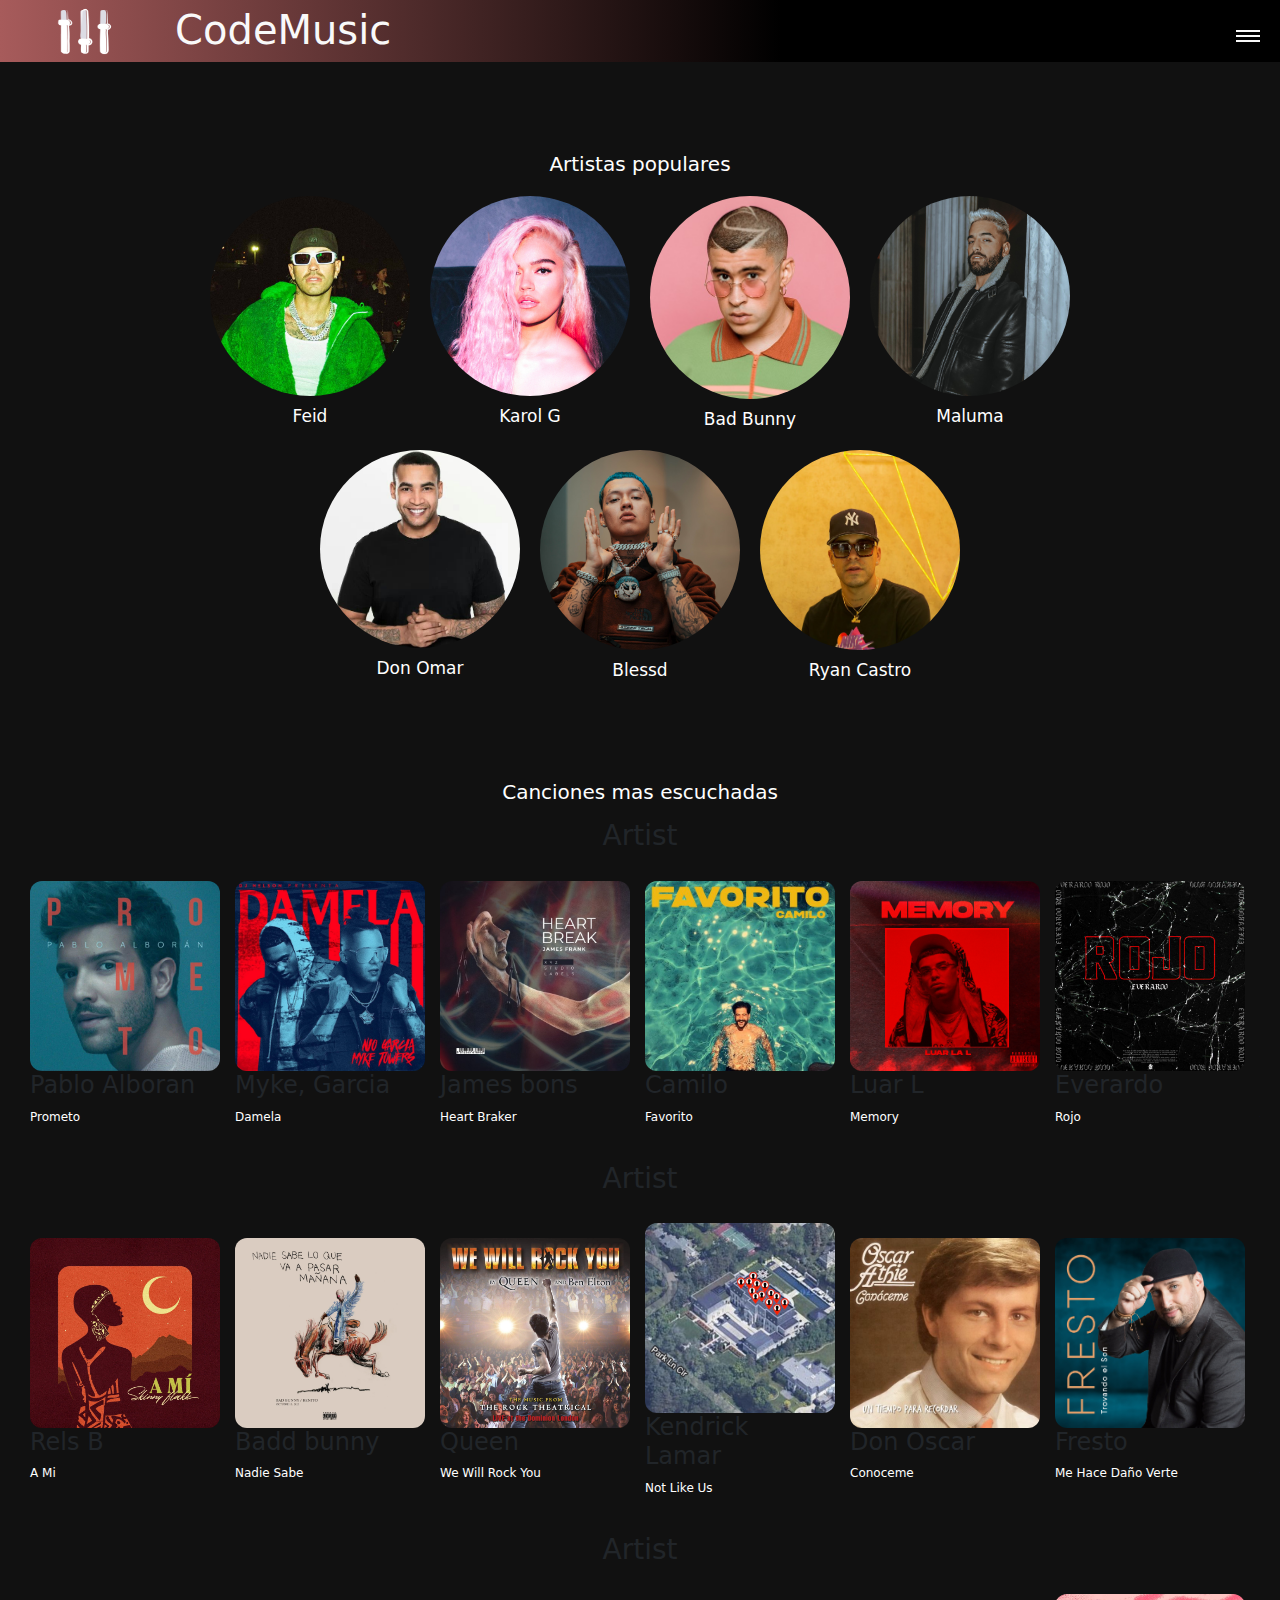
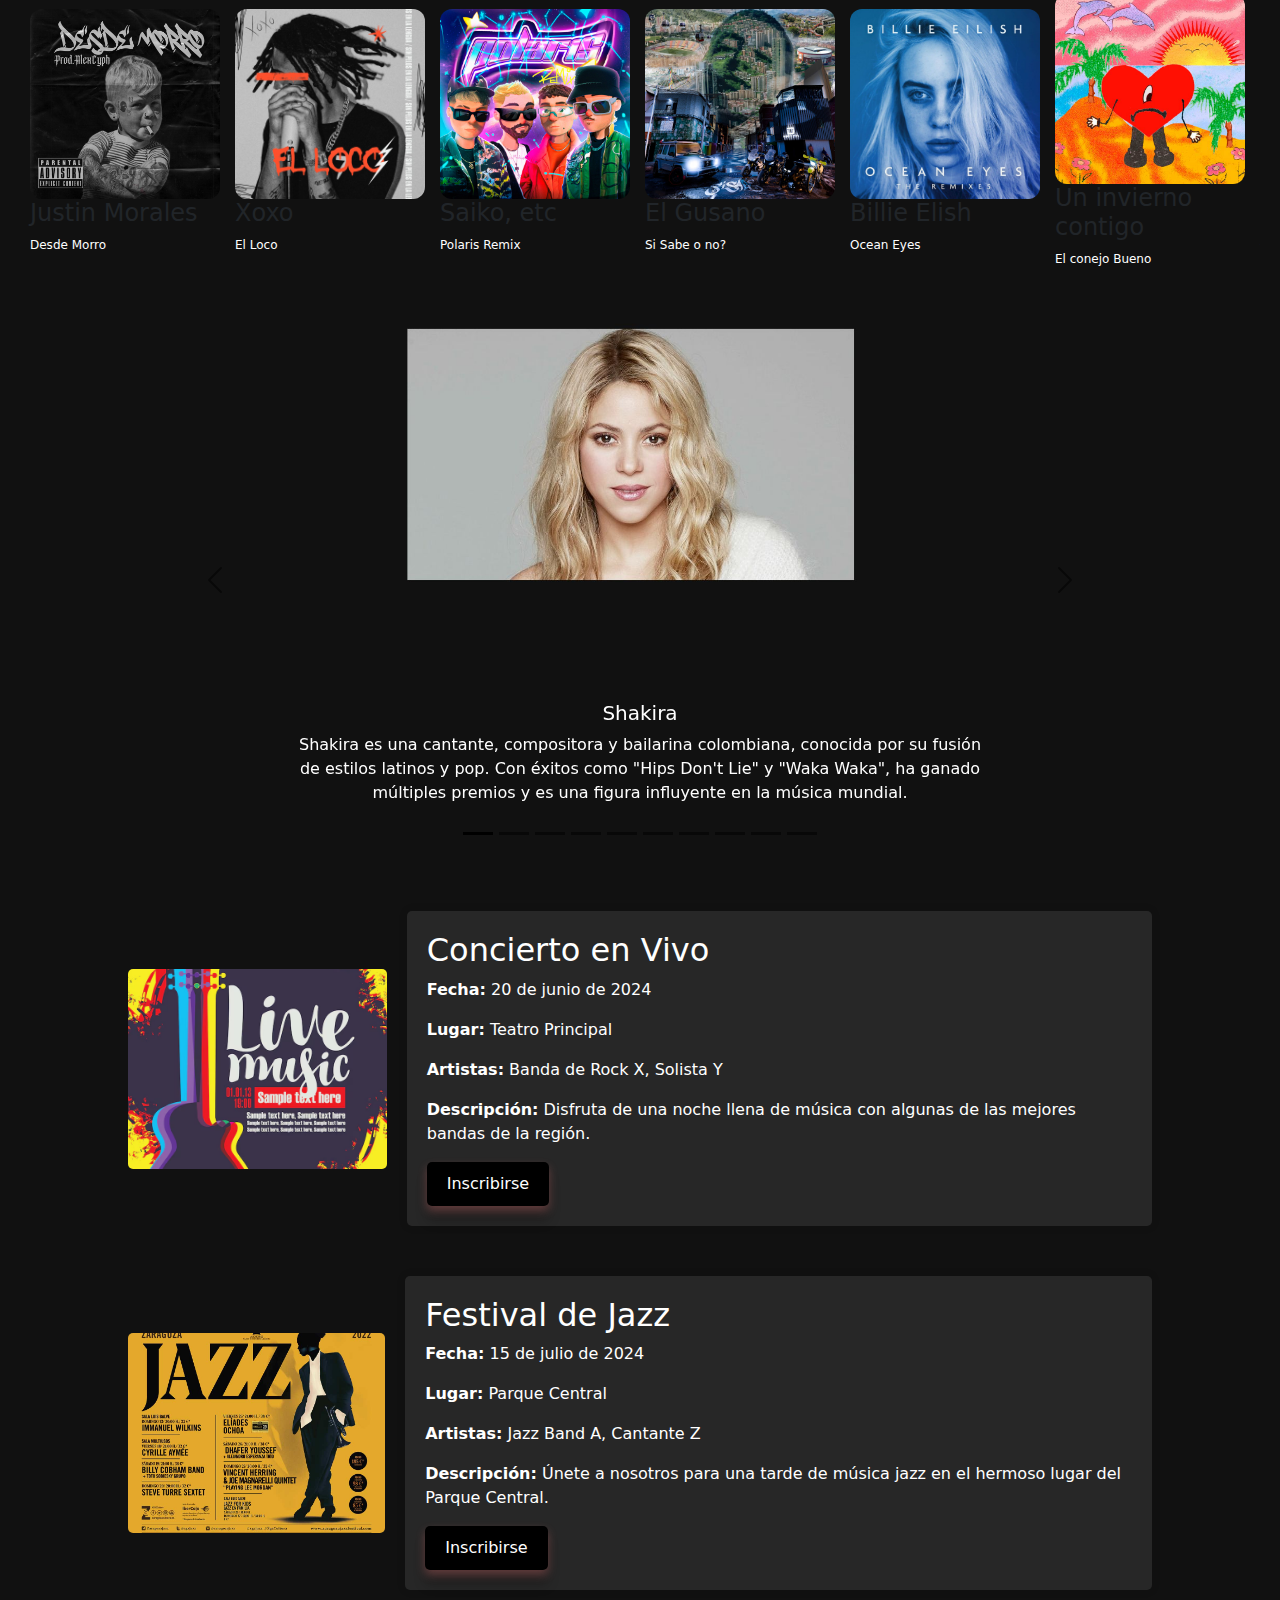
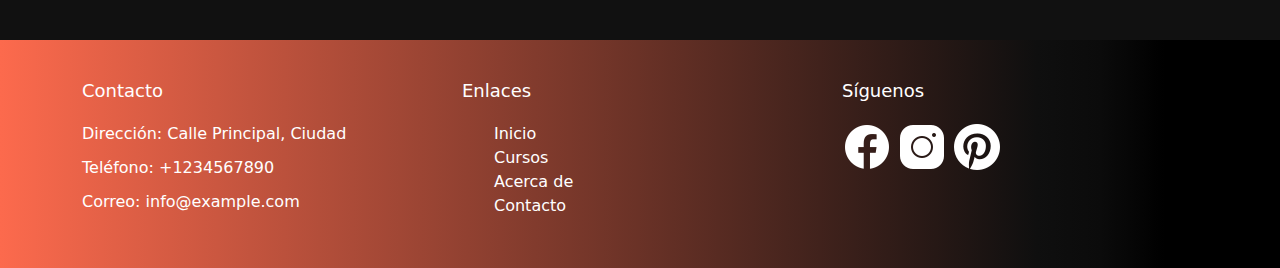
<file: index.html>
<!DOCTYPE html>
<html lang="en">
<head>
    <meta charset="UTF-8">
    <meta name="viewport" content="width=device-width, initial-scale=1.0">
    <link href="https://cdn.jsdelivr.net/npm/bootstrap@5.3.3/dist/css/bootstrap.min.css" rel="stylesheet" integrity="sha384-QWTKZyjpPEjISv5WaRU9OFeRpok6YctnYmDr5pNlyT2bRjXh0JMhjY6hW+ALEwIH" crossorigin="anonymous">
    <script src="https://cdn.jsdelivr.net/npm/bootstrap@5.3.3/dist/js/bootstrap.bundle.min.js" integrity="sha384-YvpcrYf0tY3lHB60NNkmXc5s9fDVZLESaAA55NDzOxhy9GkcIdslK1eN7N6jIeHz" crossorigin="anonymous"></script>
    <title>Pendiente</title>
    <script src="java.js"></script>
    <link rel="stylesheet" href="style.css">
</head>
    
  <header class="header">
    <img id="img1" src="imgs/logoMusic.png" alt="">
    <a href="#" class="logo">CodeMusic</a>
    <input type="checkbox" id="side-menu" class="side-menu">
    <label for="side-menu" class="hamb"><span class="hamb-line"></span></label>
    <nav class="nav">
        <ul class="menu">
            <li><a href="index4.html">Nosotros</a></li>
            <div class="dropdown">
              <button class="botongenero btn btn-secondary dropdown-toggle botoncat" type="button" data-bs-toggle="dropdown" aria-expanded="false">
                  Generos
              </button>
              <ul class="dropdown-menu">
                  <li><a class="dropdown-item" href="#">Pop</a></li>
                  <li><a class="dropdown-item" href="#">Bachata</a></li>
                  <li><a class="dropdown-item" href="#">Salsa</a></li>
                  <li><a class="dropdown-item" href="#">Rock</a></li>
                  <li><a class="dropdown-item" href="#">Boleros</a></li>
              </ul>
          </div>
            <li><a href="index3.html">Calendarios</a></li>
            <li><a href="index2.html">inscribete</a></li>
            <li><a href="index.html">inicio</a></li>
        </ul>
    </nav>
</header>

<body>

        <h1 id="artis">Artistas populares</h1>

        <section class="artistas">
            <div class="artista">
                <img src="imgs/feid.avif" alt="Feid">
                <h2>Feid</h2>
            </div>
    
            <div class="artista">
                <img src="imgs/karol.jpg" alt="KAROL G">
                <h2>Karol G</h2>
            </div>
    
            <div class="artista">
                <img src="imgs/Bad-Bunny.png" alt="Bad Bunny">
                <h2>Bad Bunny</h2>
            </div>
    
            <div class="artista">
                <img src="imgs/maluma.jpg" alt="Maluma">
                <h2>Maluma</h2>
            </div>
    
            <div class="artista">
                <img src="imgs/don oma.jpg" alt="Don Omar">
                <h2>Don Omar</h2>
            </div>
    
            <div class="artista">
                <img src="imgs/blessd.jpg" alt="Blessd">
                <h2>Blessd</h2>
            </div>
    
            <div class="artista">
                <img src="imgs/ryan castro.avif" alt="Ryan Castro">
                <h2>Ryan Castro</h2>
            </div>
        </section>
    </body>


    <h1 id="artis">Canciones mas escuchadas</h1>

    <div class="main-container">
      <h3>Artist</h3>
      <section class="artist-container">
        <div class="artist-preview">
          <img
            draggable="false"
            src="imgs/cancion6.jpg"
            alt="artist-image"
          />
          <div class="artist-description">
            <h4>Pablo Alboran</h4>
            <p>Prometo</p>
          </div>
        </div>
        <div class="artist-preview">
          <img
          draggable="false"
          src="imgs/cancion 7.jpg" alt="artist-image" />
          <div class="artist-description">
            <h4>Myke, Garcia</h4>
            <p>Damela</p>
          </div>
        </div>
        <div class="artist-preview">
          <img
            src="imgs/cancion8.jpg"
            alt="artist-image"
          />
          <div class="artist-description">
            <h4>James bons</h4>
            <p>Heart Braker</p>
          </div>
        </div>
        <div class="artist-preview">
          <img src="imgs/cancion9.jpg" alt="artist-image" />
          <div class="artist-description">
            <h4>Camilo</h4>
            <p>Favorito</p>
          </div>
        </div>

        <div class="artist-preview">
          <img
            draggable="false"
            src="imgs/cancion10.png"
            alt="artist-image"
          />
          <div class="artist-description">
            <h4>Luar L</h4>
            <p>Memory</p>
          </div>
        </div>
        <div class="artist-preview">
          <img
          draggable="false"
          src="imgs/cancion11.jpg" alt="artist-image" />
          <div class="artist-description">
            <h4>Everardo</h4>
            <p>Rojo</p>
          </div>
        </div>
        <div class="artist-preview">
          <img
            src="imgs/cancion12.webp"
            alt="artist-image"
          />
          <div class="artist-description">
            <h4>Nirvana</h4>
            <p>Come As You Are</p>
          </div>
        </div>
        <div class="artist-preview">
          <img src="imgs/cancion13.webp" alt="artist-image" />
          <div class="artist-description">
            <h4>Molotov</h4>
            <p>Puto</p>
          </div>
        </div>
      </section>

      
    </div>


    <div class="main-container">
      <h3>Artist</h3>
      <section class="artist-container">
        <div class="artist-preview">
          <img
            draggable="false"
            src="imgs/music1.jpg"
            alt="artist-image"
          />
          <div class="artist-description">
            <h4>Rels B</h4>
            <p>A Mi</p>
          </div>
        </div>
        <div class="artist-preview">
          <img
          draggable="false"
          src="imgs/music2.jpeg" alt="artist-image" />
          <div class="artist-description">
            <h4>Badd bunny</h4>
            <p>Nadie Sabe</p>
          </div>
        </div>
        <div class="artist-preview">
          <img
            src="imgs/music3.jpg"
            alt="artist-image"
          />
          <div class="artist-description">
            <h4>Queen</h4>
            <p>We Will Rock You</p>
          </div>
        </div>
        <div class="artist-preview">
          <img src="imgs/music5.jpg" alt="artist-image" />
          <div class="artist-description">
            <h4>Kendrick Lamar</h4>
            <p>Not Like Us</p>
          </div>
        </div>

        <div class="artist-preview">
          <img
            draggable="false"
            src="imgs/imgrepe0.jpg"
            alt="artist-image"
          />
          <div class="artist-description">
            <h4>Don Oscar</h4>
            <p>Conoceme</p>
          </div>
        </div>
        <div class="artist-preview">
          <img
          draggable="false"
          src="imgs/music4.jpg" alt="artist-image" />
          <div class="artist-description">
            <h4>Fresto</h4>
            <p>Me Hace Daño Verte</p>
          </div>
        </div>
        <div class="artist-preview">
          <img
            src="imgs/music3.jpg"
            alt="artist-image"
          />
          <div class="artist-description">
            <h4>Nirvana</h4>
            <p>Come As You Are</p>
          </div>
        </div>
        <div class="artist-preview">
          <img src="imgs/music1.jpg" alt="artist-image" />
          <div class="artist-description">
            <h4>Molotov</h4>
            <p>Puto</p>
          </div>
        </div>
      </section>

      
    </div>



    <div class="main-container">
      <h3>Artist</h3>
      <section class="artist-container">
        <div class="artist-preview">
          <img
            draggable="false"
            src="imgs/cancion14.jpg"
            alt="artist-image"
          />
          <div class="artist-description">
            <h4>Justin Morales</h4>
            <p>Desde Morro</p>
          </div>
        </div>
        <div class="artist-preview">
          <img
          draggable="false"
          src="imgs/cancion15.jpg" alt="artist-image" />
          <div class="artist-description">
            <h4>Xoxo</h4>
            <p>El Loco</p>
          </div>
        </div>
        <div class="artist-preview">
          <img
            src="imgs/imgrepe01.jpg"
            alt="artist-image"
          />
          <div class="artist-description">
            <h4>Saiko, etc</h4>
            <p>Polaris Remix</p>
          </div>
        </div>
        <div class="artist-preview">
          <img src="imgs/cancion21.jpg" alt="artist-image" />
          <div class="artist-description">
            <h4>El Gusano</h4>
            <p>Si Sabe o no?</p>
          </div>
        </div>

        <div class="artist-preview">
          <img
            draggable="false"
            src="imgs/cancion17.jpg"
            alt="artist-image"
          />
          <div class="artist-description">
            <h4>Billie Elish</h4>
            <p>Ocean Eyes</p>
          </div>
        </div>
        <div class="artist-preview">
          <img
          draggable="false"
          src="imgs/cancion18.jpg" alt="artist-image" />
          <div class="artist-description">
            <h4>Un invierno contigo</h4>
            <p>El conejo Bueno</p>
          </div>
        </div>
        <div class="artist-preview">
          <img
            src="imgs/cancion19.jpeg"
            alt="artist-image"
          />
          <div class="artist-description">
            <h4>Nirvana</h4>
            <p>Come As You Are</p>
          </div>
        </div>
        <div class="artist-preview">
          <img src="imgs/cancion20.png" alt="artist-image" />
          <div class="artist-description">
            <h4>Molotov</h4>
            <p>Puto</p>
          </div>
        </div>
      </section>

      
    </div>

            <div class="parallax-container">
                <div id="carouselExampleDark" class="carousel carousel-dark slide">
                  <div class="carousel-indicators">
                    <button type="button" data-bs-target="#carouselExampleDark" data-bs-slide-to="0" class="active" aria-current="true" aria-label="Slide 1"></button>
                    <button type="button" data-bs-target="#carouselExampleDark" data-bs-slide-to="1" aria-label="Slide 2"></button>
                    <button type="button" data-bs-target="#carouselExampleDark" data-bs-slide-to="2" aria-label="Slide 3"></button>
                    <button type="button" data-bs-target="#carouselExampleDark" data-bs-slide-to="3" aria-label="Slide 4"></button>
                    <button type="button" data-bs-target="#carouselExampleDark" data-bs-slide-to="4" aria-label="Slide 5"></button>
                    <button type="button" data-bs-target="#carouselExampleDark" data-bs-slide-to="5" aria-label="Slide 6"></button>
                    <button type="button" data-bs-target="#carouselExampleDark" data-bs-slide-to="6" aria-label="Slide 7"></button>
                    <button type="button" data-bs-target="#carouselExampleDark" data-bs-slide-to="7" aria-label="Slide 8"></button>
                    <button type="button" data-bs-target="#carouselExampleDark" data-bs-slide-to="8" aria-label="Slide 9"></button>
                    <button type="button" data-bs-target="#carouselExampleDark" data-bs-slide-to="9" aria-label="Slide 10"></button>
                  </div>
                  <div class="carousel-inner">
                    <div class="carousel-item active" data-bs-interval="10000">
                      <img src="imgs/slider1.jpg" class="d-block w-100" alt="...">
                      <div class="carousel-caption d-none d-md-block">
                        <h5>Shakira</h5>
                        <p>Shakira es una cantante, compositora y bailarina colombiana, conocida por su fusión de estilos latinos y pop. Con éxitos como "Hips Don't Lie" y "Waka Waka", ha ganado múltiples premios y es una figura influyente en la música mundial.</p>
                      </div>
                    </div>
                    <div class="carousel-item" data-bs-interval="2000">
                      <img src="imgs/slider2.jpg" class="d-block w-100" alt="...">
                      <div class="carousel-caption d-none d-md-block">
                        <h5>Queen</h5>
                        <p>Queen es una icónica banda británica de rock, formada en 1970. Liderada por Freddie Mercury, destacaron con éxitos como "Bohemian Rhapsody" y "We Will Rock You". Su innovadora música y energéticos conciertos los convirtieron en leyendas.</p>
                      </div>
                    </div>
                    <div class="carousel-item">
                      <img src="imgs/alider3.jpg" class="d-block w-100" alt="...">
                      <div class="carousel-caption d-none d-md-block">
                        <h5>Bob Marley</h5>
                        <p>Bob Marley fue un influyente músico y activista jamaicano, conocido por popularizar el reggae a nivel mundial. Líder de The Wailers, sus éxitos incluyen "One Love" y "No Woman, No Cry". Su legado musical y mensaje de paz perduran.</p>
                      </div>
                    </div>
                    <div class="carousel-item">
                      <img src="imgs/slider4.jpg" class="d-block w-100" alt="...">
                      <div class="carousel-caption d-none d-md-block">
                        <h5>Eminen</h5>
                        <p>Eminem, nombre real Marshall Mathers III, es un influyente rapero y productor estadounidense. Reconocido por su habilidad lírica y sus álbumes aclamados como "The Marshall Mathers LP", ha dejado una marca indeleble en la cultura hip-hop.</p>
                      </div>
                    </div>
                    <div class="carousel-item">
                        <img src="imgs/slider5.jpg" class="d-block w-100" alt="...">
                        <div class="carousel-caption d-none d-md-block">
                          <h5>Freddie Mercury</h5>
                          <p>Freddie Mercury, nacido como Farrokh Bulsara, fue un legendario cantante y líder de la banda Queen. Con su voz única y carisma escénico, cautivó al mundo con éxitos como "Bohemian Rhapsody" y "We Are the Champions". Su legado perdura como uno de los mejores artistas de todos los tiempos.</p>
                        </div>
                      </div>
                      <div class="carousel-item">
                        <img src="imgs/slider6.jpg" class="d-block w-100" alt="...">
                        <div class="carousel-caption d-none d-md-block">
                          <h5>Adele</h5>
                          <p>Adele es una cantante y compositora británica, famosa por su potente voz y emotivas baladas. Ganadora de múltiples premios Grammy, ha conquistado al público global con álbumes como "21" y "25", destacando en la música contemporánea.</p>
                        </div>
                      </div>
                      <div class="carousel-item">
                        <img src="imgs/slider7.jpg" class="d-block w-100" alt="...">
                        <div class="carousel-caption d-none d-md-block">
                          <h5>Post Malone</h5>
                          <p>Post Malone, nombre real Austin Richard Post, es un destacado cantante, rapero y compositor estadounidense. Con su estilo ecléctico y éxitos como "Rockstar" y "Circles", ha alcanzado la fama mundial y se ha convertido en una figura influyente en la música contemporánea.</p>
                        </div>
                      </div>
                      <div class="carousel-item">
                        <img src="imgs/slider8.jpg" class="d-block w-100" alt="...">
                        <div class="carousel-caption d-none d-md-block">
                          <h5>Bad Bunny</h5>
                          <p>Bad Bunny, nombre real Benito Antonio Martínez Ocasio, es un exitoso cantante y rapero puertorriqueño. Reconocido por su estilo único y colaboraciones con artistas internacionales, ha dejado una marca significativa en la música urbana con éxitos como "Safaera" y "Dákiti".</p>
                        </div>
                      </div>
                      <div class="carousel-item">
                        <img src="imgs/alider9.jpg" class="d-block w-100" alt="...">
                        <div class="carousel-caption d-none d-md-block">
                          <h5>Vicente Fernandez</h5>
                          <p>Vicente Fernández, conocido como "El Rey de la Música Ranchera", es un icónico cantante y actor mexicano. Su poderosa voz y carisma lo han convertido en una leyenda de la música latina, con éxitos como "Volver, Volver" y "El Rey". Su legado perdura como una figura emblemática de la música mexicana.</p>
                        </div>
                      </div>
                    <div class="carousel-item">
                      <img src="imgs/alider10.jpg" class="d-block w-100" alt="...">
                      <div class="carousel-caption d-none d-md-block">
                        <h5>Michael Jackson</h5>
                        <p>Michael Jackson, el "Rey del Pop", fue un ícono mundial de la música y el baile. Con su impactante talento, creó éxitos atemporales como "Thriller" y "Billie Jean", dejando un legado imborrable en la industria musical y la cultura popular.</p>
                      </div>
                    </div>
                  </div>
                  <button class="carousel-control-prev" type="button" data-bs-target="#carouselExampleDark" data-bs-slide="prev">
                    <span class="carousel-control-prev-icon" aria-hidden="true"></span>
                    <span class="visually-hidden">Previous</span>
                  </button>
                  <button class="carousel-control-next" type="button" data-bs-target="#carouselExampleDark" data-bs-slide="next">
                    <span class="carousel-control-next-icon" aria-hidden="true"></span>
                    <span class="visually-hidden">Next</span>
                  </button>
                </div>
          
              </div>




              <div class="music-events-container">
                <div class="music-event">
                    <img src="imgs/evento1.avif" alt="Evento 1">
                    <div class="music-event-info">
                        <h2>Concierto en Vivo</h2>
                        <p><strong>Fecha:</strong> 20 de junio de 2024</p>
                        <p><strong>Lugar:</strong> Teatro Principal</p>
                        <p><strong>Artistas:</strong> Banda de Rock X, Solista Y</p>
                        <p><strong>Descripción:</strong> Disfruta de una noche llena de música con algunas de las mejores bandas de la región.</p>
                        <a href="index2.html" class="btn-inscripcion">Inscribirse</a>
                    </div>
                </div>
                <div class="music-event">
                    <img src="imgs/evento2.jpg" alt="Evento 2">
                    <div class="music-event-info">
                        <h2>Festival de Jazz</h2>
                        <p><strong>Fecha:</strong> 15 de julio de 2024</p>
                        <p><strong>Lugar:</strong> Parque Central</p>
                        <p><strong>Artistas:</strong> Jazz Band A, Cantante Z</p>
                        <p><strong>Descripción:</strong> Únete a nosotros para una tarde de música jazz en el hermoso lugar del Parque Central.</p>
                        <a href="index2.html" class="btn-inscripcion">Inscribirse</a>
                    </div>
                </div>
            </div>


            <footer id="footer">
              <div class="container">
                  <div class="row">
                      <div class="col-md-4">
                          <h4>Contacto</h4>
                          <p><i class="fas fa-map-marker-alt"></i> Dirección: Calle Principal, Ciudad</p>
                          <p><i class="fas fa-phone"></i> Teléfono: +1234567890</p>
                          <p><i class="fas fa-envelope"></i> Correo: info@example.com</p>
                      </div>
                      <div class="col-md-4">
                          <h4>Enlaces</h4>
                          <ul>
                              <li><a href="#">Inicio</a></li>
                              <li><a href="#">Cursos</a></li>
                              <li><a href="#">Acerca de</a></li>
                              <li><a href="#">Contacto</a></li>
                          </ul>
                      </div>
                      <div class="col-md-4">
                          <h4>Síguenos</h4>
                          <div class="social-links">
                              <img src="imgs/icons8-facebook-50.png" alt="">
                              <img src="imgs/icons8-instagram-50 (1).png" alt="">
                              <img src="imgs/icons8-pinterest-50.png" alt="">
                          </div>
                      </div>
                  </div>
              </div>
          </footer>
          


        
        
    </body>
</file>
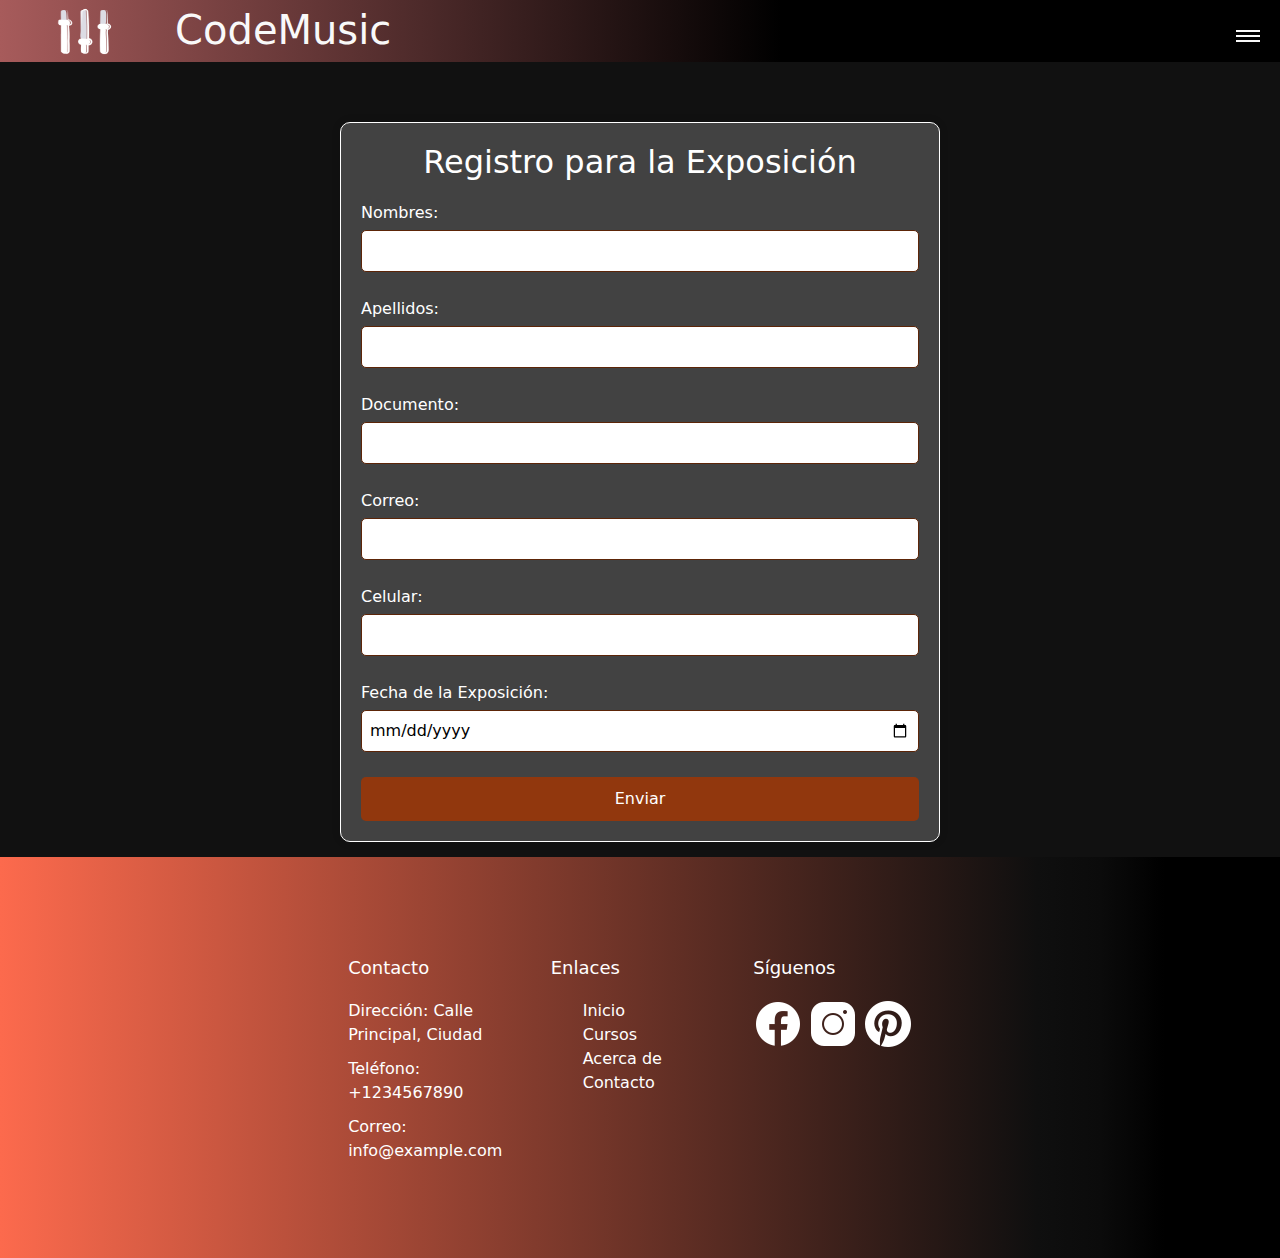
<file: index2.html>
<!DOCTYPE html>
<html lang="en">
<head>
    <meta charset="UTF-8">
    <meta name="viewport" content="width=device-width, initial-scale=1.0">
    <link href="https://cdn.jsdelivr.net/npm/bootstrap@5.3.3/dist/css/bootstrap.min.css" rel="stylesheet" integrity="sha384-QWTKZyjpPEjISv5WaRU9OFeRpok6YctnYmDr5pNlyT2bRjXh0JMhjY6hW+ALEwIH" crossorigin="anonymous">
    <script src="https://cdn.jsdelivr.net/npm/bootstrap@5.3.3/dist/js/bootstrap.bundle.min.js" integrity="sha384-YvpcrYf0tY3lHB60NNkmXc5s9fDVZLESaAA55NDzOxhy9GkcIdslK1eN7N6jIeHz" crossorigin="anonymous"></script>
    <title>Pendiente</title>
    <link rel="stylesheet" href="style.css">
    <link rel="stylesheet" href="style2.css">
    <script src="java.js" defer></script> 
</head>
<body>

  
    
  <header class="header">
    <img id="img1" src="imgs/logoMusic.png" alt="">
    <a href="#" class="logo">CodeMusic</a>
    <input type="checkbox" id="side-menu" class="side-menu">
    <label for="side-menu" class="hamb"><span class="hamb-line"></span></label>
    <nav class="nav">
        <ul class="menu">
            <li><a href="index4.html">Nosotros</a></li>
            <div class="dropdown">
              <button class="botongenero btn btn-secondary dropdown-toggle botoncat" type="button" data-bs-toggle="dropdown" aria-expanded="false">
                  Generos
              </button>
              <ul class="dropdown-menu">
                  <li><a class="dropdown-item" href="#">Pop</a></li>
                  <li><a class="dropdown-item" href="#">Bachata</a></li>
                  <li><a class="dropdown-item" href="#">Salsa</a></li>
                  <li><a class="dropdown-item" href="#">Rock</a></li>
                  <li><a class="dropdown-item" href="#">Boleros</a></li>
              </ul>
          </div>
            <li><a href="index3.html">Calendarios</a></li>
            <li><a href="index2.html">inscribete</a></li>
            <li><a href="index.html">inicio</a></li>
        </ul>
    </nav>
</header>


<div class="container">
    <form id="registroForm">
      <h2>Registro para la Exposición</h2>
      <div>
        <label for="nombre">Nombres:</label>
        <input type="text" id="nombre" name="nombre" required>
      </div>
      <div>
        <label for="apellidos">Apellidos:</label>
        <input type="text" id="apellidos" name="apellidos" required>
      </div>
      <div>
        <label for="documento">Documento:</label>
        <input type="text" id="documento" name="documento" required>
      </div>
      <div>
        <label for="correo">Correo:</label>
        <input type="email" id="correo" name="correo" required>
      </div>
      <div>
        <label for="celular">Celular:</label>
        <input type="tel" id="celular" name="celular" required>
      </div>
      <div>
        <label for="fecha">Fecha de la Exposición:</label>
        <input type="date" id="fecha" name="fecha" required>
      </div>
      <button type="submit">Enviar</button>
    </form>
  </div>
        
    </body> 

    <footer id="footer">
        <div class="container">
            <div class="row">
                <div class="col-md-4">
                    <h4>Contacto</h4>
                    <p><i class="fas fa-map-marker-alt"></i> Dirección: Calle Principal, Ciudad</p>
                    <p><i class="fas fa-phone"></i> Teléfono: +1234567890</p>
                    <p><i class="fas fa-envelope"></i> Correo: info@example.com</p>
                </div>
                <div class="col-md-4">
                    <h4>Enlaces</h4>
                    <ul>
                        <li><a href="#">Inicio</a></li>
                        <li><a href="#">Cursos</a></li>
                        <li><a href="#">Acerca de</a></li>
                        <li><a href="#">Contacto</a></li>
                    </ul>
                </div>
                <div class="col-md-4">
                    <h4>Síguenos</h4>
                    <div class="social-links">
                        <img src="imgs/icons8-facebook-50.png" alt="">
                        <img src="imgs/icons8-instagram-50 (1).png" alt="">
                        <img src="imgs/icons8-pinterest-50.png" alt="">
                    </div>
                </div>
            </div>
        </div>
    </footer>
</file>
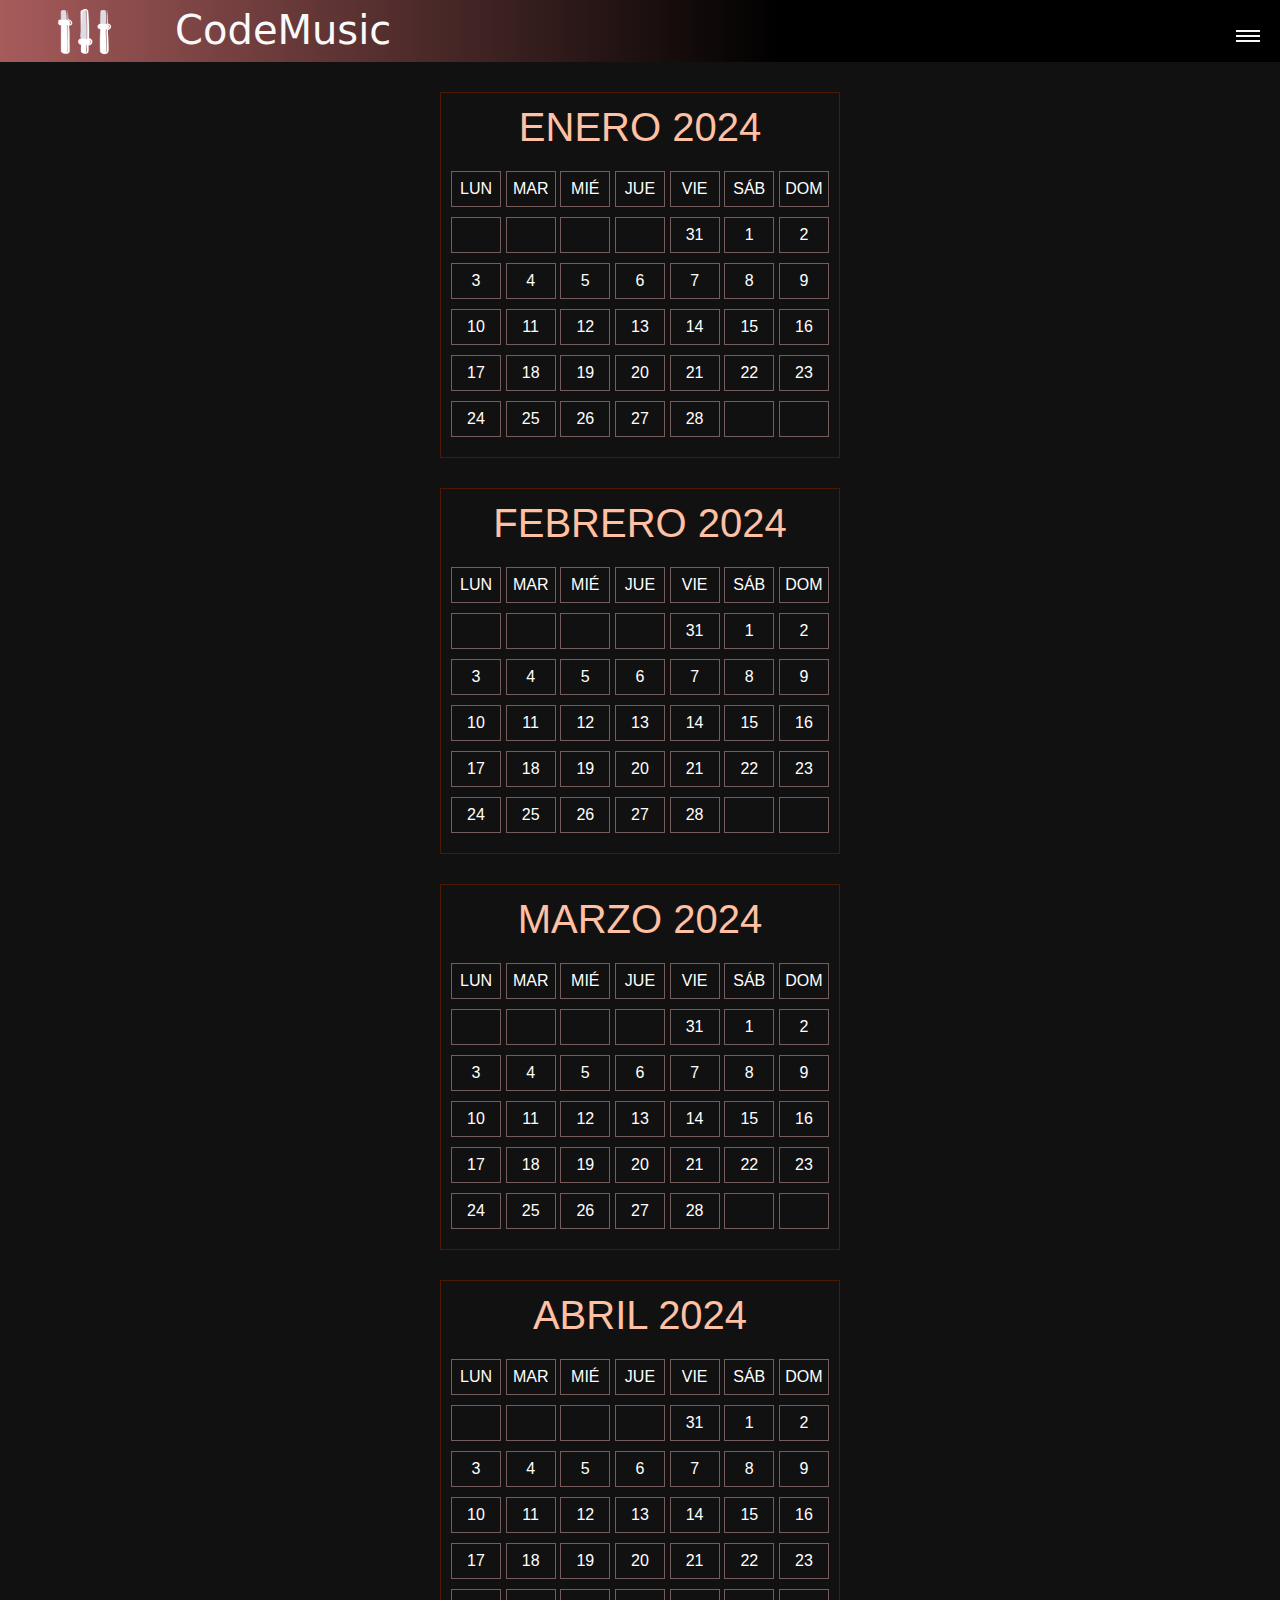
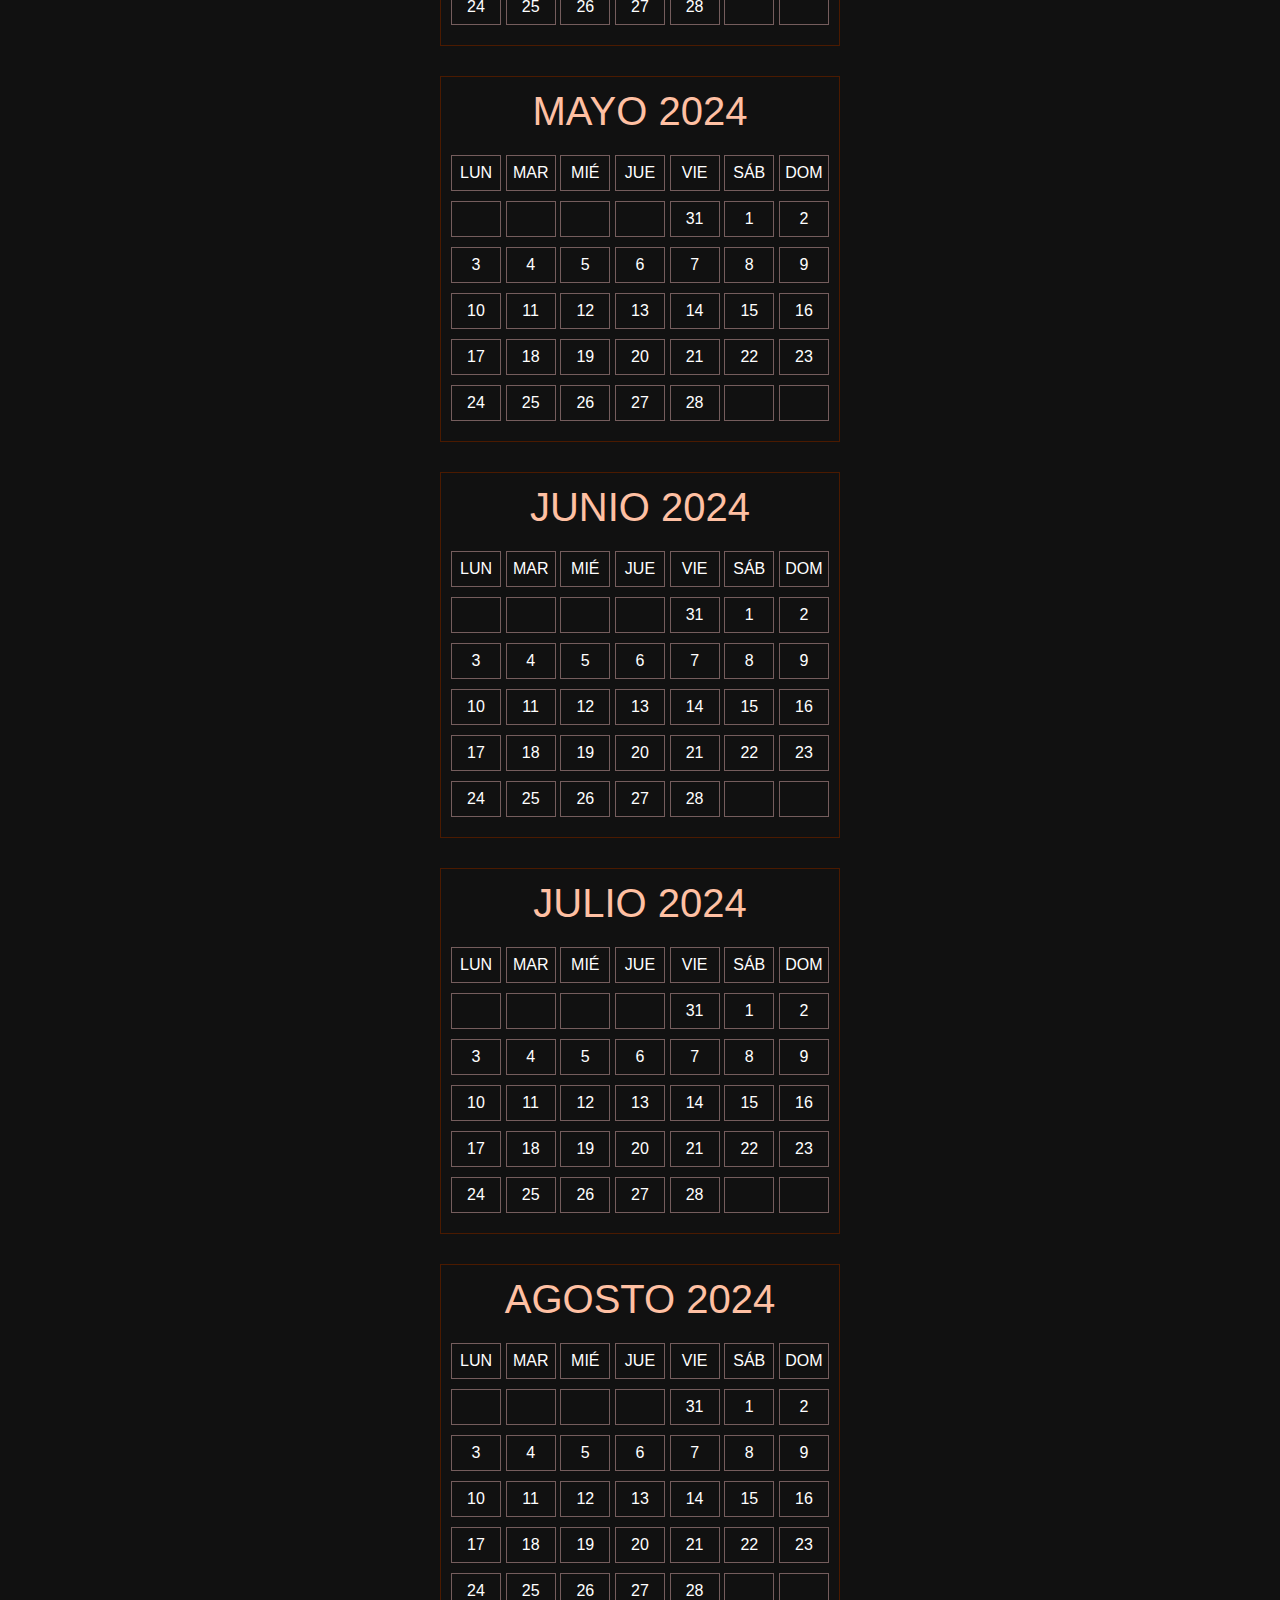
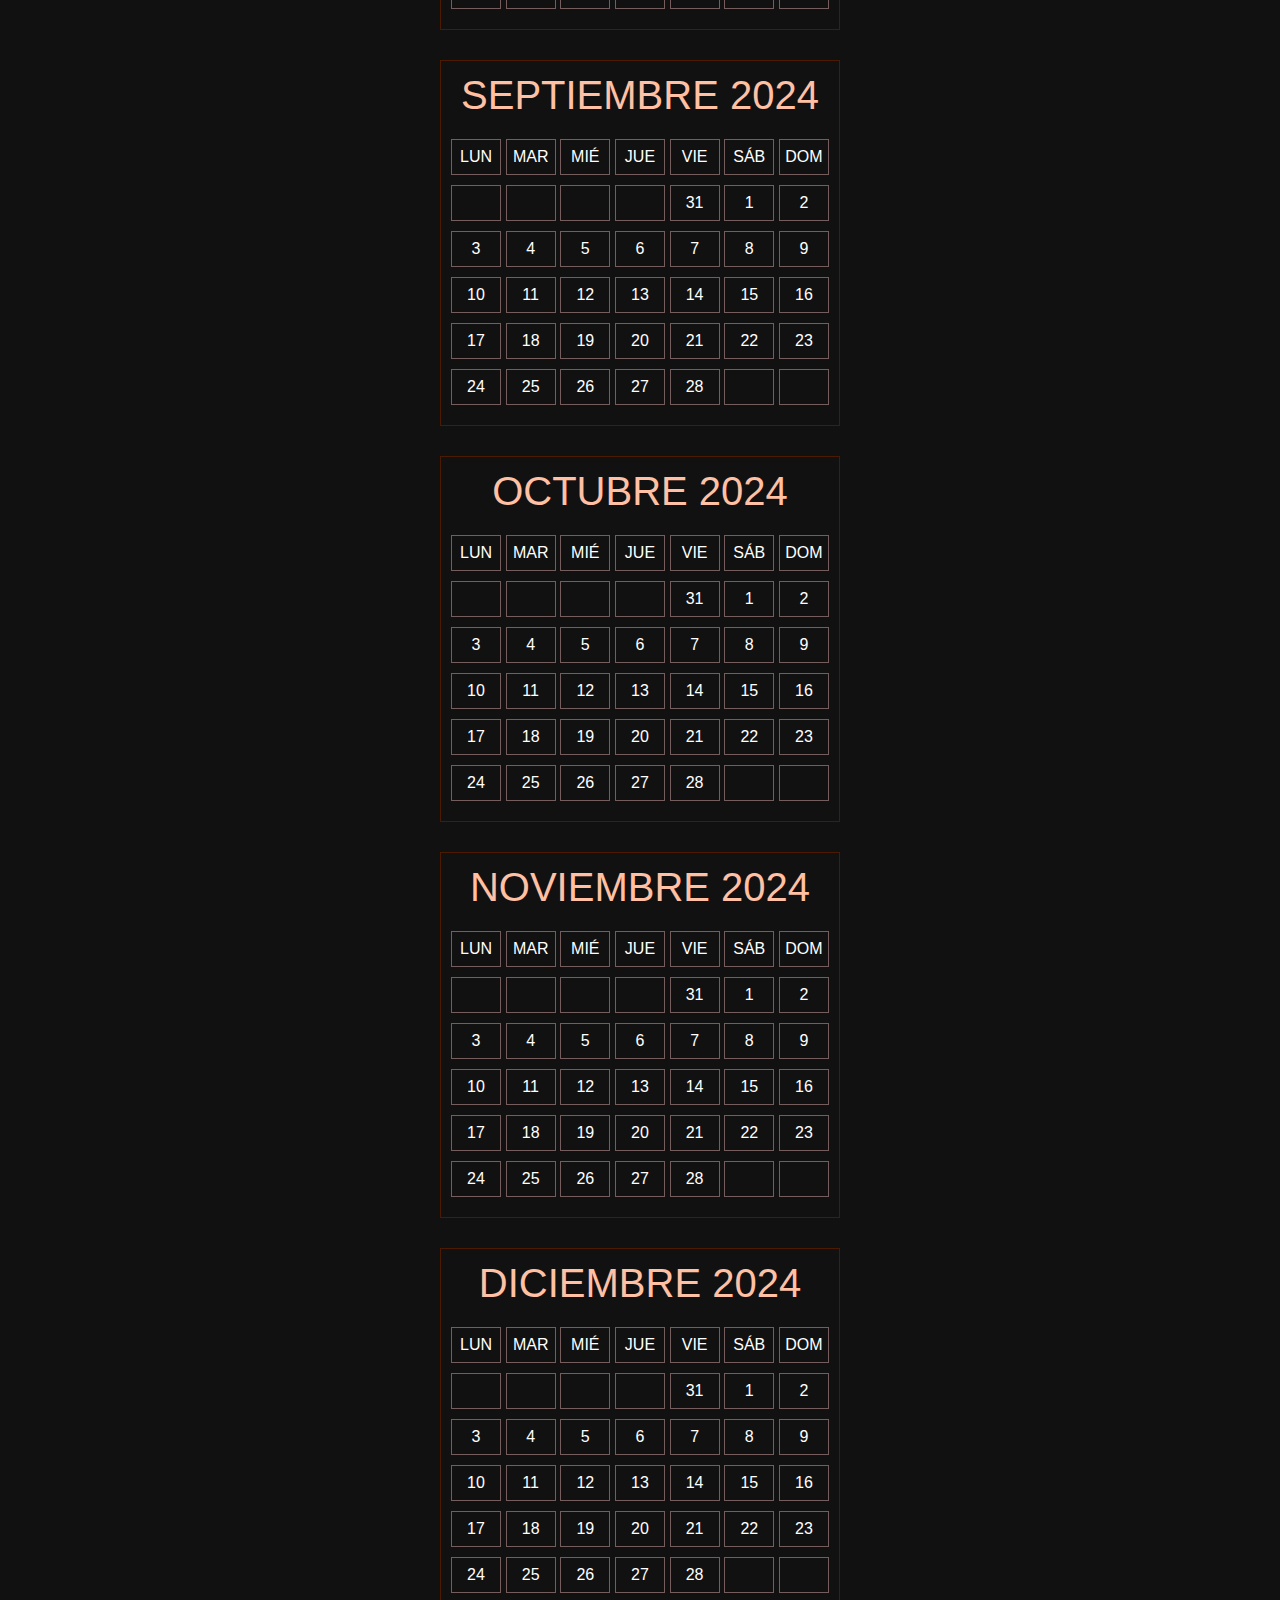
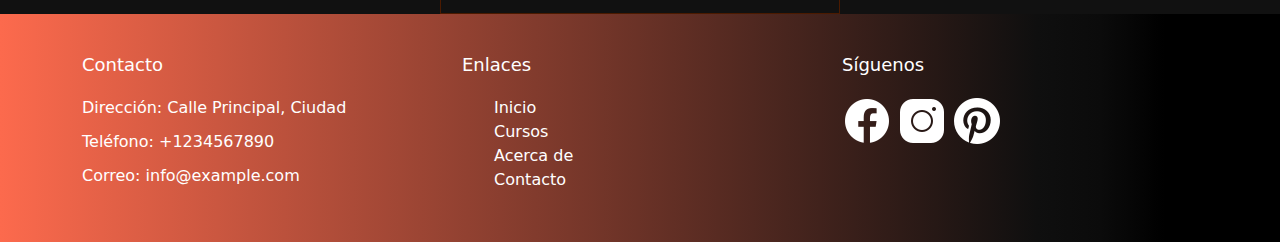
<file: index3.html>
<!DOCTYPE html>
<html lang="en">
<head>
    <meta charset="UTF-8">
    <meta name="viewport" content="width=device-width, initial-scale=1.0">
    <link href="https://cdn.jsdelivr.net/npm/bootstrap@5.3.3/dist/css/bootstrap.min.css" rel="stylesheet" integrity="sha384-QWTKZyjpPEjISv5WaRU9OFeRpok6YctnYmDr5pNlyT2bRjXh0JMhjY6hW+ALEwIH" crossorigin="anonymous">
    <script src="https://cdn.jsdelivr.net/npm/bootstrap@5.3.3/dist/js/bootstrap.bundle.min.js" integrity="sha384-YvpcrYf0tY3lHB60NNkmXc5s9fDVZLESaAA55NDzOxhy9GkcIdslK1eN7N6jIeHz" crossorigin="anonymous"></script>
    <title>Pendiente</title>
    <script src="java.js"></script>
    <link rel="stylesheet" href="style.css">
    <link rel="stylesheet" href="style3.css">
</head>
<body>
    
  <header class="header">
    <img id="img1" src="imgs/logoMusic.png" alt="">
    <a href="#" class="logo">CodeMusic</a>
    <input type="checkbox" id="side-menu" class="side-menu">
    <label for="side-menu" class="hamb"><span class="hamb-line"></span></label>
    <nav class="nav">
        <ul class="menu">
            <li><a href="index4.html">Nosotros</a></li>
            <div class="dropdown">
              <button class="botongenero btn btn-secondary dropdown-toggle botoncat" type="button" data-bs-toggle="dropdown" aria-expanded="false">
                  Generos
              </button>
              <ul class="dropdown-menu">
                  <li><a class="dropdown-item" href="#">Pop</a></li>
                  <li><a class="dropdown-item" href="#">Bachata</a></li>
                  <li><a class="dropdown-item" href="#">Salsa</a></li>
                  <li><a class="dropdown-item" href="#">Rock</a></li>
                  <li><a class="dropdown-item" href="#">Boleros</a></li>
              </ul>
          </div>
            <li><a href="index3.html">Calendarios</a></li>
            <li><a href="index2.html">inscribete</a></li>
            <li><a href="index.html">inicio</a></li>
        </ul>
    </nav>
</header>


        
<div class="calendario">
    <h1>ENERO 2024</h1>

    <div class="semana">
        <span class="dia">LUN</span>
        <span class="dia">MAR</span>
        <span class="dia">MIÉ</span>
        <span class="dia">JUE</span>
        <span class="dia">VIE</span>
        <span class="dia">SÁB</span>
        <span class="dia">DOM</span>
    </div>

    <div class="semana">
        <span class="dia"></span>
        <span class="dia"></span>
        <span class="dia"></span>
        <span class="dia"></span>
        <span class="dia">31</span>
        <span class="dia">1</span>
        <span class="dia">2</span>
    </div>

    <div class="semana">
        <span class="dia">3</span>
        <span class="dia">4</span>
        <span class="dia">5</span>
        <span class="dia">6</span>
        <span class="dia">7</span>
        <span class="dia">8</span>
        <span class="dia">9</span>
    </div>

    <div class="semana">
        <span class="dia">10</span>
        <span class="dia">11</span>
        <span class="dia">12</span>
        <span class="dia">13</span>
        <span class="dia">14</span>
        <span class="dia">15</span>
        <span class="dia">16</span>
    </div>

    <div class="semana">
        <span class="dia">17</span>
        <span class="dia">18</span>
        <span class="dia">19</span>
        <span class="dia">20</span>
        <span class="dia">21</span>
        <span class="dia">22</span>
        <span class="dia">23</span>
    </div>

    <div class="semana">
        <span class="dia">24</span>
        <span class="dia">25</span>
        <span class="dia">26</span>
        <span class="dia">27</span>
        <span class="dia">28</span>
        <span class="dia"></span>
        <span class="dia"></span>
    </div>
</div>

<div class="calendario">
    <h1>FEBRERO 2024</h1>

    <div class="semana">
        <span class="dia">LUN</span>
        <span class="dia">MAR</span>
        <span class="dia">MIÉ</span>
        <span class="dia">JUE</span>
        <span class="dia">VIE</span>
        <span class="dia">SÁB</span>
        <span class="dia">DOM</span>
    </div>

    <div class="semana">
        <span class="dia"></span>
        <span class="dia"></span>
        <span class="dia"></span>
        <span class="dia"></span>
        <span class="dia">31</span>
        <span class="dia">1</span>
        <span class="dia">2</span>
    </div>

    <div class="semana">
        <span class="dia">3</span>
        <span class="dia">4</span>
        <span class="dia">5</span>
        <span class="dia">6</span>
        <span class="dia">7</span>
        <span class="dia">8</span>
        <span class="dia">9</span>
    </div>

    <div class="semana">
        <span class="dia">10</span>
        <span class="dia">11</span>
        <span class="dia">12</span>
        <span class="dia">13</span>
        <span class="dia">14</span>
        <span class="dia">15</span>
        <span class="dia">16</span>
    </div>

    <div class="semana">
        <span class="dia">17</span>
        <span class="dia">18</span>
        <span class="dia">19</span>
        <span class="dia">20</span>
        <span class="dia">21</span>
        <span class="dia">22</span>
        <span class="dia">23</span>
    </div>

    <div class="semana">
        <span class="dia">24</span>
        <span class="dia">25</span>
        <span class="dia">26</span>
        <span class="dia">27</span>
        <span class="dia">28</span>
        <span class="dia"></span>
        <span class="dia"></span>
    </div>
</div>

<div class="calendario">
    <h1>MARZO 2024</h1>

    <div class="semana">
        <span class="dia">LUN</span>
        <span class="dia">MAR</span>
        <span class="dia">MIÉ</span>
        <span class="dia">JUE</span>
        <span class="dia">VIE</span>
        <span class="dia">SÁB</span>
        <span class="dia">DOM</span>
    </div>

    <div class="semana">
        <span class="dia"></span>
        <span class="dia"></span>
        <span class="dia"></span>
        <span class="dia"></span>
        <span class="dia">31</span>
        <span class="dia">1</span>
        <span class="dia">2</span>
    </div>

    <div class="semana">
        <span class="dia">3</span>
        <span class="dia">4</span>
        <span class="dia">5</span>
        <span class="dia">6</span>
        <span class="dia">7</span>
        <span class="dia">8</span>
        <span class="dia">9</span>
    </div>

    <div class="semana">
        <span class="dia">10</span>
        <span class="dia">11</span>
        <span class="dia">12</span>
        <span class="dia">13</span>
        <span class="dia">14</span>
        <span class="dia">15</span>
        <span class="dia">16</span>
    </div>

    <div class="semana">
        <span class="dia">17</span>
        <span class="dia">18</span>
        <span class="dia">19</span>
        <span class="dia">20</span>
        <span class="dia">21</span>
        <span class="dia">22</span>
        <span class="dia">23</span>
    </div>

    <div class="semana">
        <span class="dia">24</span>
        <span class="dia">25</span>
        <span class="dia">26</span>
        <span class="dia">27</span>
        <span class="dia">28</span>
        <span class="dia"></span>
        <span class="dia"></span>
    </div>
</div>


<div class="calendario">
    <h1>ABRIL 2024</h1>

    <div class="semana">
        <span class="dia">LUN</span>
        <span class="dia">MAR</span>
        <span class="dia">MIÉ</span>
        <span class="dia">JUE</span>
        <span class="dia">VIE</span>
        <span class="dia">SÁB</span>
        <span class="dia">DOM</span>
    </div>

    <div class="semana">
        <span class="dia"></span>
        <span class="dia"></span>
        <span class="dia"></span>
        <span class="dia"></span>
        <span class="dia">31</span>
        <span class="dia">1</span>
        <span class="dia">2</span>
    </div>

    <div class="semana">
        <span class="dia">3</span>
        <span class="dia">4</span>
        <span class="dia">5</span>
        <span class="dia">6</span>
        <span class="dia">7</span>
        <span class="dia">8</span>
        <span class="dia">9</span>
    </div>

    <div class="semana">
        <span class="dia">10</span>
        <span class="dia">11</span>
        <span class="dia">12</span>
        <span class="dia">13</span>
        <span class="dia">14</span>
        <span class="dia">15</span>
        <span class="dia">16</span>
    </div>

    <div class="semana">
        <span class="dia">17</span>
        <span class="dia">18</span>
        <span class="dia">19</span>
        <span class="dia">20</span>
        <span class="dia">21</span>
        <span class="dia">22</span>
        <span class="dia">23</span>
    </div>

    <div class="semana">
        <span class="dia">24</span>
        <span class="dia">25</span>
        <span class="dia">26</span>
        <span class="dia">27</span>
        <span class="dia">28</span>
        <span class="dia"></span>
        <span class="dia"></span>
    </div>
</div>


<div class="calendario">
    <h1>MAYO 2024</h1>

    <div class="semana">
        <span class="dia">LUN</span>
        <span class="dia">MAR</span>
        <span class="dia">MIÉ</span>
        <span class="dia">JUE</span>
        <span class="dia">VIE</span>
        <span class="dia">SÁB</span>
        <span class="dia">DOM</span>
    </div>

    <div class="semana">
        <span class="dia"></span>
        <span class="dia"></span>
        <span class="dia"></span>
        <span class="dia"></span>
        <span class="dia">31</span>
        <span class="dia">1</span>
        <span class="dia">2</span>
    </div>

    <div class="semana">
        <span class="dia">3</span>
        <span class="dia">4</span>
        <span class="dia">5</span>
        <span class="dia">6</span>
        <span class="dia">7</span>
        <span class="dia">8</span>
        <span class="dia">9</span>
    </div>

    <div class="semana">
        <span class="dia">10</span>
        <span class="dia">11</span>
        <span class="dia">12</span>
        <span class="dia">13</span>
        <span class="dia">14</span>
        <span class="dia">15</span>
        <span class="dia">16</span>
    </div>

    <div class="semana">
        <span class="dia">17</span>
        <span class="dia">18</span>
        <span class="dia">19</span>
        <span class="dia">20</span>
        <span class="dia">21</span>
        <span class="dia">22</span>
        <span class="dia">23</span>
    </div>

    <div class="semana">
        <span class="dia">24</span>
        <span class="dia">25</span>
        <span class="dia">26</span>
        <span class="dia">27</span>
        <span class="dia">28</span>
        <span class="dia"></span>
        <span class="dia"></span>
    </div>
</div>


<div class="calendario">
    <h1>JUNIO 2024</h1>

    <div class="semana">
        <span class="dia">LUN</span>
        <span class="dia">MAR</span>
        <span class="dia">MIÉ</span>
        <span class="dia">JUE</span>
        <span class="dia">VIE</span>
        <span class="dia">SÁB</span>
        <span class="dia">DOM</span>
    </div>

    <div class="semana">
        <span class="dia"></span>
        <span class="dia"></span>
        <span class="dia"></span>
        <span class="dia"></span>
        <span class="dia">31</span>
        <span class="dia">1</span>
        <span class="dia">2</span>
    </div>

    <div class="semana">
        <span class="dia">3</span>
        <span class="dia">4</span>
        <span class="dia">5</span>
        <span class="dia">6</span>
        <span class="dia">7</span>
        <span class="dia">8</span>
        <span class="dia">9</span>
    </div>

    <div class="semana">
        <span class="dia">10</span>
        <span class="dia">11</span>
        <span class="dia">12</span>
        <span class="dia">13</span>
        <span class="dia">14</span>
        <span class="dia">15</span>
        <span class="dia">16</span>
    </div>

    <div class="semana">
        <span class="dia">17</span>
        <span class="dia">18</span>
        <span class="dia">19</span>
        <span class="dia">20</span>
        <span class="dia">21</span>
        <span class="dia">22</span>
        <span class="dia">23</span>
    </div>

    <div class="semana">
        <span class="dia">24</span>
        <span class="dia">25</span>
        <span class="dia">26</span>
        <span class="dia">27</span>
        <span class="dia">28</span>
        <span class="dia"></span>
        <span class="dia"></span>
    </div>
</div>

<div class="calendario">
    <h1>JULIO 2024</h1>

    <div class="semana">
        <span class="dia">LUN</span>
        <span class="dia">MAR</span>
        <span class="dia">MIÉ</span>
        <span class="dia">JUE</span>
        <span class="dia">VIE</span>
        <span class="dia">SÁB</span>
        <span class="dia">DOM</span>
    </div>

    <div class="semana">
        <span class="dia"></span>
        <span class="dia"></span>
        <span class="dia"></span>
        <span class="dia"></span>
        <span class="dia">31</span>
        <span class="dia">1</span>
        <span class="dia">2</span>
    </div>

    <div class="semana">
        <span class="dia">3</span>
        <span class="dia">4</span>
        <span class="dia">5</span>
        <span class="dia">6</span>
        <span class="dia">7</span>
        <span class="dia">8</span>
        <span class="dia">9</span>
    </div>

    <div class="semana">
        <span class="dia">10</span>
        <span class="dia">11</span>
        <span class="dia">12</span>
        <span class="dia">13</span>
        <span class="dia">14</span>
        <span class="dia">15</span>
        <span class="dia">16</span>
    </div>

    <div class="semana">
        <span class="dia">17</span>
        <span class="dia">18</span>
        <span class="dia">19</span>
        <span class="dia">20</span>
        <span class="dia">21</span>
        <span class="dia">22</span>
        <span class="dia">23</span>
    </div>

    <div class="semana">
        <span class="dia">24</span>
        <span class="dia">25</span>
        <span class="dia">26</span>
        <span class="dia">27</span>
        <span class="dia">28</span>
        <span class="dia"></span>
        <span class="dia"></span>
    </div>
</div>

<div class="calendario">
    <h1>AGOSTO 2024</h1>

    <div class="semana">
        <span class="dia">LUN</span>
        <span class="dia">MAR</span>
        <span class="dia">MIÉ</span>
        <span class="dia">JUE</span>
        <span class="dia">VIE</span>
        <span class="dia">SÁB</span>
        <span class="dia">DOM</span>
    </div>

    <div class="semana">
        <span class="dia"></span>
        <span class="dia"></span>
        <span class="dia"></span>
        <span class="dia"></span>
        <span class="dia">31</span>
        <span class="dia">1</span>
        <span class="dia">2</span>
    </div>

    <div class="semana">
        <span class="dia">3</span>
        <span class="dia">4</span>
        <span class="dia">5</span>
        <span class="dia">6</span>
        <span class="dia">7</span>
        <span class="dia">8</span>
        <span class="dia">9</span>
    </div>

    <div class="semana">
        <span class="dia">10</span>
        <span class="dia">11</span>
        <span class="dia">12</span>
        <span class="dia">13</span>
        <span class="dia">14</span>
        <span class="dia">15</span>
        <span class="dia">16</span>
    </div>

    <div class="semana">
        <span class="dia">17</span>
        <span class="dia">18</span>
        <span class="dia">19</span>
        <span class="dia">20</span>
        <span class="dia">21</span>
        <span class="dia">22</span>
        <span class="dia">23</span>
    </div>

    <div class="semana">
        <span class="dia">24</span>
        <span class="dia">25</span>
        <span class="dia">26</span>
        <span class="dia">27</span>
        <span class="dia">28</span>
        <span class="dia"></span>
        <span class="dia"></span>
    </div>
</div>

<div class="calendario">
    <h1>SEPTIEMBRE 2024</h1>

    <div class="semana">
        <span class="dia">LUN</span>
        <span class="dia">MAR</span>
        <span class="dia">MIÉ</span>
        <span class="dia">JUE</span>
        <span class="dia">VIE</span>
        <span class="dia">SÁB</span>
        <span class="dia">DOM</span>
    </div>

    <div class="semana">
        <span class="dia"></span>
        <span class="dia"></span>
        <span class="dia"></span>
        <span class="dia"></span>
        <span class="dia">31</span>
        <span class="dia">1</span>
        <span class="dia">2</span>
    </div>

    <div class="semana">
        <span class="dia">3</span>
        <span class="dia">4</span>
        <span class="dia">5</span>
        <span class="dia">6</span>
        <span class="dia">7</span>
        <span class="dia">8</span>
        <span class="dia">9</span>
    </div>

    <div class="semana">
        <span class="dia">10</span>
        <span class="dia">11</span>
        <span class="dia">12</span>
        <span class="dia">13</span>
        <span class="dia">14</span>
        <span class="dia">15</span>
        <span class="dia">16</span>
    </div>

    <div class="semana">
        <span class="dia">17</span>
        <span class="dia">18</span>
        <span class="dia">19</span>
        <span class="dia">20</span>
        <span class="dia">21</span>
        <span class="dia">22</span>
        <span class="dia">23</span>
    </div>

    <div class="semana">
        <span class="dia">24</span>
        <span class="dia">25</span>
        <span class="dia">26</span>
        <span class="dia">27</span>
        <span class="dia">28</span>
        <span class="dia"></span>
        <span class="dia"></span>
    </div>
</div>


<div class="calendario">
    <h1>OCTUBRE 2024</h1>

    <div class="semana">
        <span class="dia">LUN</span>
        <span class="dia">MAR</span>
        <span class="dia">MIÉ</span>
        <span class="dia">JUE</span>
        <span class="dia">VIE</span>
        <span class="dia">SÁB</span>
        <span class="dia">DOM</span>
    </div>

    <div class="semana">
        <span class="dia"></span>
        <span class="dia"></span>
        <span class="dia"></span>
        <span class="dia"></span>
        <span class="dia">31</span>
        <span class="dia">1</span>
        <span class="dia">2</span>
    </div>

    <div class="semana">
        <span class="dia">3</span>
        <span class="dia">4</span>
        <span class="dia">5</span>
        <span class="dia">6</span>
        <span class="dia">7</span>
        <span class="dia">8</span>
        <span class="dia">9</span>
    </div>

    <div class="semana">
        <span class="dia">10</span>
        <span class="dia">11</span>
        <span class="dia">12</span>
        <span class="dia">13</span>
        <span class="dia">14</span>
        <span class="dia">15</span>
        <span class="dia">16</span>
    </div>

    <div class="semana">
        <span class="dia">17</span>
        <span class="dia">18</span>
        <span class="dia">19</span>
        <span class="dia">20</span>
        <span class="dia">21</span>
        <span class="dia">22</span>
        <span class="dia">23</span>
    </div>

    <div class="semana">
        <span class="dia">24</span>
        <span class="dia">25</span>
        <span class="dia">26</span>
        <span class="dia">27</span>
        <span class="dia">28</span>
        <span class="dia"></span>
        <span class="dia"></span>
    </div>
</div>



<div class="calendario">
    <h1>NOVIEMBRE 2024</h1>

    <div class="semana">
        <span class="dia">LUN</span>
        <span class="dia">MAR</span>
        <span class="dia">MIÉ</span>
        <span class="dia">JUE</span>
        <span class="dia">VIE</span>
        <span class="dia">SÁB</span>
        <span class="dia">DOM</span>
    </div>

    <div class="semana">
        <span class="dia"></span>
        <span class="dia"></span>
        <span class="dia"></span>
        <span class="dia"></span>
        <span class="dia">31</span>
        <span class="dia">1</span>
        <span class="dia">2</span>
    </div>

    <div class="semana">
        <span class="dia">3</span>
        <span class="dia">4</span>
        <span class="dia">5</span>
        <span class="dia">6</span>
        <span class="dia">7</span>
        <span class="dia">8</span>
        <span class="dia">9</span>
    </div>

    <div class="semana">
        <span class="dia">10</span>
        <span class="dia">11</span>
        <span class="dia">12</span>
        <span class="dia">13</span>
        <span class="dia">14</span>
        <span class="dia">15</span>
        <span class="dia">16</span>
    </div>

    <div class="semana">
        <span class="dia">17</span>
        <span class="dia">18</span>
        <span class="dia">19</span>
        <span class="dia">20</span>
        <span class="dia">21</span>
        <span class="dia">22</span>
        <span class="dia">23</span>
    </div>

    <div class="semana">
        <span class="dia">24</span>
        <span class="dia">25</span>
        <span class="dia">26</span>
        <span class="dia">27</span>
        <span class="dia">28</span>
        <span class="dia"></span>
        <span class="dia"></span>
    </div>
</div>


<div class="calendario">
    <h1>DICIEMBRE 2024</h1>

    <div class="semana">
        <span class="dia">LUN</span>
        <span class="dia">MAR</span>
        <span class="dia">MIÉ</span>
        <span class="dia">JUE</span>
        <span class="dia">VIE</span>
        <span class="dia">SÁB</span>
        <span class="dia">DOM</span>
    </div>

    <div class="semana">
        <span class="dia"></span>
        <span class="dia"></span>
        <span class="dia"></span>
        <span class="dia"></span>
        <span class="dia">31</span>
        <span class="dia">1</span>
        <span class="dia">2</span>
    </div>

    <div class="semana">
        <span class="dia">3</span>
        <span class="dia">4</span>
        <span class="dia">5</span>
        <span class="dia">6</span>
        <span class="dia">7</span>
        <span class="dia">8</span>
        <span class="dia">9</span>
    </div>

    <div class="semana">
        <span class="dia">10</span>
        <span class="dia">11</span>
        <span class="dia">12</span>
        <span class="dia">13</span>
        <span class="dia">14</span>
        <span class="dia">15</span>
        <span class="dia">16</span>
    </div>

    <div class="semana">
        <span class="dia">17</span>
        <span class="dia">18</span>
        <span class="dia">19</span>
        <span class="dia">20</span>
        <span class="dia">21</span>
        <span class="dia">22</span>
        <span class="dia">23</span>
    </div>

    <div class="semana">
        <span class="dia">24</span>
        <span class="dia">25</span>
        <span class="dia">26</span>
        <span class="dia">27</span>
        <span class="dia">28</span>
        <span class="dia"></span>
        <span class="dia"></span>
    </div>
</div>
        
        
    </body> 

    <footer id="footer">
        <div class="container">
            <div class="row">
                <div class="col-md-4">
                    <h4>Contacto</h4>
                    <p><i class="fas fa-map-marker-alt"></i> Dirección: Calle Principal, Ciudad</p>
                    <p><i class="fas fa-phone"></i> Teléfono: +1234567890</p>
                    <p><i class="fas fa-envelope"></i> Correo: info@example.com</p>
                </div>
                <div class="col-md-4">
                    <h4>Enlaces</h4>
                    <ul>
                        <li><a href="#">Inicio</a></li>
                        <li><a href="#">Cursos</a></li>
                        <li><a href="#">Acerca de</a></li>
                        <li><a href="#">Contacto</a></li>
                    </ul>
                </div>
                <div class="col-md-4">
                    <h4>Síguenos</h4>
                    <div class="social-links">
                        <img src="imgs/icons8-facebook-50.png" alt="">
                        <img src="imgs/icons8-instagram-50 (1).png" alt="">
                        <img src="imgs/icons8-pinterest-50.png" alt="">
                    </div>
                </div>
            </div>
        </div>
    </footer>
</file>
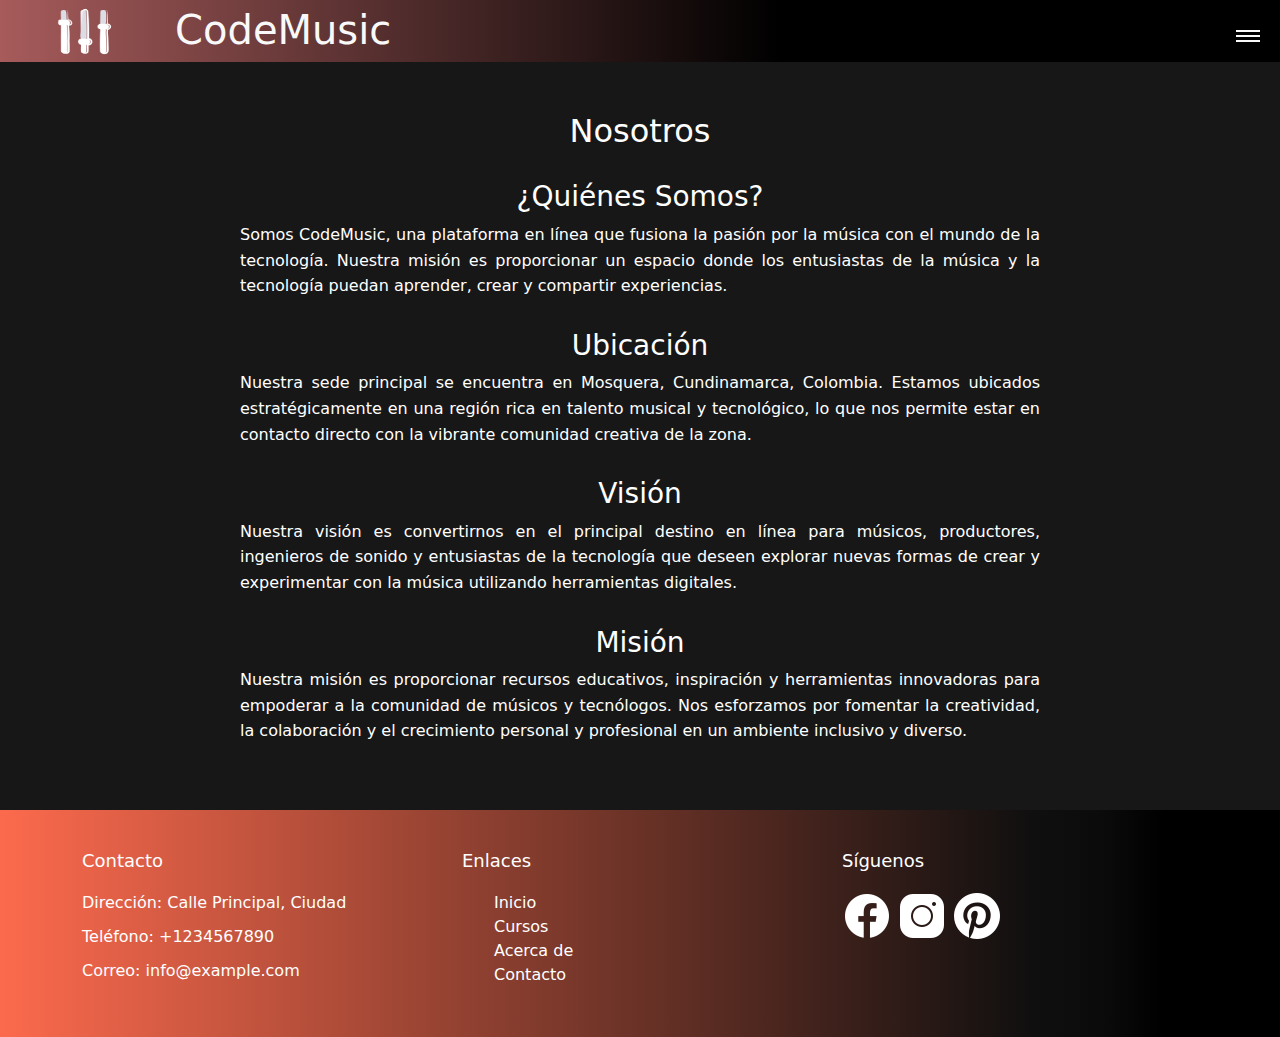
<file: index4.html>
<!DOCTYPE html>
<html lang="en">
<head>
    <meta charset="UTF-8">
    <meta name="viewport" content="width=device-width, initial-scale=1.0">
    <link href="https://cdn.jsdelivr.net/npm/bootstrap@5.3.3/dist/css/bootstrap.min.css" rel="stylesheet" integrity="sha384-QWTKZyjpPEjISv5WaRU9OFeRpok6YctnYmDr5pNlyT2bRjXh0JMhjY6hW+ALEwIH" crossorigin="anonymous">
    <script src="https://cdn.jsdelivr.net/npm/bootstrap@5.3.3/dist/js/bootstrap.bundle.min.js" integrity="sha384-YvpcrYf0tY3lHB60NNkmXc5s9fDVZLESaAA55NDzOxhy9GkcIdslK1eN7N6jIeHz" crossorigin="anonymous"></script>
    <title>Pendiente</title>
    <script src="java.js"></script>
    <link rel="stylesheet" href="style.css">
    <link rel="stylesheet" href="style4.css">
</head>
<body>
    
  <header class="header">
    <img id="img1" src="imgs/logoMusic.png" alt="">
    <a href="#" class="logo">CodeMusic</a>
    <input type="checkbox" id="side-menu" class="side-menu">
    <label for="side-menu" class="hamb"><span class="hamb-line"></span></label>
    <nav class="nav">
        <ul class="menu">
            <li><a href="index4.html">Nosotros</a></li>
            <div class="dropdown">
              <button class="botongenero btn btn-secondary dropdown-toggle botoncat" type="button" data-bs-toggle="dropdown" aria-expanded="false">
                  Generos
              </button>
              <ul class="dropdown-menu">
                  <li><a class="dropdown-item" href="#">Pop</a></li>
                  <li><a class="dropdown-item" href="#">Bachata</a></li>
                  <li><a class="dropdown-item" href="#">Salsa</a></li>
                  <li><a class="dropdown-item" href="#">Rock</a></li>
                  <li><a class="dropdown-item" href="#">Boleros</a></li>
              </ul>
          </div>
            <li><a href="index3.html">Calendarios</a></li>
            <li><a href="index2.html">inscribete</a></li>
            <li><a href="index.html">inicio</a></li>
        </ul>
    </nav>
</header>


<section id="nosotros" class="seccion-nosotros">
    <div class="container">
        <h2 class="titulo-seccion">Nosotros</h2>
        <div class="contenido-nosotros">
            <h3>¿Quiénes Somos?</h3>
            <p>Somos CodeMusic, una plataforma en línea que fusiona la pasión por la música con el mundo de la tecnología. Nuestra misión es proporcionar un espacio donde los entusiastas de la música y la tecnología puedan aprender, crear y compartir experiencias.</p>
            
            <h3>Ubicación</h3>
            <p>Nuestra sede principal se encuentra en Mosquera, Cundinamarca, Colombia. Estamos ubicados estratégicamente en una región rica en talento musical y tecnológico, lo que nos permite estar en contacto directo con la vibrante comunidad creativa de la zona.</p>
            
            <h3>Visión</h3>
            <p>Nuestra visión es convertirnos en el principal destino en línea para músicos, productores, ingenieros de sonido y entusiastas de la tecnología que deseen explorar nuevas formas de crear y experimentar con la música utilizando herramientas digitales.</p>
            
            <h3>Misión</h3>
            <p>Nuestra misión es proporcionar recursos educativos, inspiración y herramientas innovadoras para empoderar a la comunidad de músicos y tecnólogos. Nos esforzamos por fomentar la creatividad, la colaboración y el crecimiento personal y profesional en un ambiente inclusivo y diverso.</p>
        </div>
    </div>
</section>
        

        
    </body> 

    <footer id="footer">
        <div class="container">
            <div class="row">
                <div class="col-md-4">
                    <h4>Contacto</h4>
                    <p><i class="fas fa-map-marker-alt"></i> Dirección: Calle Principal, Ciudad</p>
                    <p><i class="fas fa-phone"></i> Teléfono: +1234567890</p>
                    <p><i class="fas fa-envelope"></i> Correo: info@example.com</p>
                </div>
                <div class="col-md-4">
                    <h4>Enlaces</h4>
                    <ul>
                        <li><a href="#">Inicio</a></li>
                        <li><a href="#">Cursos</a></li>
                        <li><a href="#">Acerca de</a></li>
                        <li><a href="#">Contacto</a></li>
                    </ul>
                </div>
                <div class="col-md-4">
                    <h4>Síguenos</h4>
                    <div class="social-links">
                        <img src="imgs/icons8-facebook-50.png" alt="">
                        <img src="imgs/icons8-instagram-50 (1).png" alt="">
                        <img src="imgs/icons8-pinterest-50.png" alt="">
                    </div>
                </div>
            </div>
        </div>
    </footer>
</file>
<file: style.css>
:root {
    --white: #f9f9f9;
    --green: #d1d2d2;
    --green-light: #303030;
    --black: #36383F;
    --grey: #85888C;
}

* {
    margin: 0;
    padding: 0;
    box-sizing: border-box;
}

body {
    background-color: #111111;
}

main {
    padding: 20px;
}

a {
    text-decoration: none;
}

ul {
    list-style: none;
}

.header {
    background: rgb(255,255,255);
    background: rgb(167,91,91);
    background: linear-gradient(90deg, rgba(167,91,91,1) 0%, rgba(0,0,0,1) 61%, rgba(0,0,0,1) 87%, rgba(0,0,0,1) 100%);
    position: sticky;
    top: 0;
    width: 100%;
    z-index: 2;
}

#img1 {
    margin-top: -15px;
    margin-left: 50px;
    width: 70px;
    height: 60px;
    transition: 0.7s;
}

.logo {
    display: inline-block;
    color: var(--white);
    font-size: 40px;
    margin-left: 50px;
    text-decoration: none;
}

.dropdown-menu {
    background-color: #111111;
}
.dropdown-item {
    color: white;
}
.dropdown-item:hover {
    background-color: #333333;
    color: white;
}
.botongenero {
    color: white;
    background-color: #202020;
    margin-left: 15px;
    border-color: #202020;
}
.botongenero:hover {
    background-color:  #7425008a;
    color: white;
}
.nav {
    width: 15%;
    height: 100%;
    position: fixed;
    background-color: #202020;
    overflow: hidden;
    max-height: 0;
    transition: max-height .5s ease-out;
    left: -100%;
}

.menu a {
    display: block;
    padding: 30px;
    color: var(--white);
    text-decoration: none;
}

.menu a:hover {
    background-color: #7425008a;
}

.hamb {
    cursor: pointer;
    float: right;
    padding: 40px 20px;
}

.hamb-line {
    background: var(--white);
    display: block;
    height: 2px;
    position: relative;
    width: 24px;
    margin-top: -5px;
}

.hamb-line::before,
.hamb-line::after {
    background: var(--white);
    content: '';
    display: block;
    height: 100%;
    position: absolute;
    transition: all .2s ease-out;
    width: 100%;
}

.hamb-line::before {
    top: 5px;
}

.hamb-line::after {
    top: -5px;
}

.side-menu {
    display: none;
}

.side-menu:checked ~ nav {
    max-height: 100%;
    left: 0; /* Slide menu to the right when checked */
    transition: left .5s ease-out;
}

.side-menu:checked ~ .hamb .hamb-line {
    background: transparent;
}

.side-menu:checked ~ .hamb .hamb-line::before {
    transform: rotate(-45deg);
    top: 0;
}

.side-menu:checked ~ .hamb .hamb-line::after {
    transform: rotate(45deg);
    top: 0;
}


#artis{
    margin-top: 90px;
    text-align: center;
    margin-bottom: 10px;
    font-size: 20px;
    color: white;
}

.artistas {
    display: flex;
    flex-wrap: wrap;
    justify-content: center;
    margin: 0 auto;
    width: 80%;
    
}

.artista {
    width: 200px;
    margin: 10px;
    text-align: center;
}

.artista img {
    width: 100%;
    height: auto;
    margin-bottom: 10px;
    border-radius: 50%;
}

.artista h2 {
    margin: 0;
    padding: 0;
    font-size: 17px;
    color: white;
}

.main-container {
    max-height: 100vh;
    padding: 5px 0px;
    display: flex;
    flex-direction: column;
    align-items: center;
    gap: 10px;
  }
  
  .artist-container {
    display: flex;
    padding: 10px 0px 10px 10px;
    align-items: center;
    width: 100%;
    max-width: 1240px;
    overflow-x: auto;
    gap: 15px;
  }

  .artist-container div:last-child {
    margin-right: 20px;
  }
  .artist-container::-webkit-scrollbar {
    display: none;
  }
  
  .artist-preview {
    margin: 0;
    padding: 0;
    width: 190px;
  }
  
  .artist-preview img {
    width: 190px;
    height: 190px;
    object-fit: cover;
    border-radius: 12px;
  }
  
  .artist-preview p {
    font-size: 12px;
  }



.section {
    margin-top: 80px;
    padding: 50px 0;
    text-align: center;
    background-color: #272727;
}
.benefits {
    display: flex;
    justify-content: center;
    gap: 40px;
    flex-wrap: wrap;
}
.benefits-item {
    margin-top: 30px;
    flex: 0 0 250px;
    padding: 20px;
    background-color:#111111;
    border-radius: 10px;
    box-shadow: 0 4px 8px rgba(0, 0, 0, 0.1);
}
.benefits-item img {
    width: 200px;
    height: auto;
    margin-bottom: 20px;
    border-radius: 10px;
}
.benefits-item h3 {
    font-size: 20px;
    margin-bottom: 10px;
    color: #ffffff;
}
.benefits-item p {
    font-size: 16px;
    color: #ffffff;
}

#carouselExampleDark {
    max-width: 1000px; 
    margin: 0 auto; 
}

h5{
    color: white;
}

p{
    color: white;
}

.music-events-container {
    width: 80%;
    margin: 50px auto;
}

h1 {
    text-align: center;
    color: #333;
}

.music-event {
    display: flex;
    margin-bottom: 50px;
    display: flex;
    justify-content: center;
    align-items: center;
}

.music-event img {
    width: 300px;
    height: 200px;
    object-fit: cover;
    border-radius: 5px;
}

.music-event-info {
    padding: 20px;
    background-color: #272727;
    border-radius: 5px;
    box-shadow: 0 0 10px rgba(0, 0, 0, 0.1);
    margin-left: 20px;
}

.music-event-info h2 {
    color: #ffffff;
}

.music-event-info p {
    color: #ffffff;
}

.btn-inscripcion {
    display: inline-block;
    background-color: #000000;
    color: #ffffff;
    padding: 10px 20px;
    text-decoration: none;
    border-radius: 5px;
    box-shadow: rgba(255, 128, 128, 0.3) 0px 5px 10px, rgba(0, 0, 0, 0.22) 0px 15px 12px;
}

.btn-inscripcion:hover {
    background-color: #b33900;
}

#footer {
    background: rgb(252,106,77);
background: linear-gradient(90deg, rgba(252,106,77,1) 0%, rgba(15,15,15,1) 81%, rgba(11,11,11,1) 86%, rgba(0,0,0,1) 91%, rgba(0,0,0,1) 100%);
    color: #fff;
    padding: 40px 0;
}

#footer h4 {
    color: #fff;
    font-size: 18px;
    margin-bottom: 20px;
}

#footer p, #footer ul {
    margin-bottom: 10px;
}

#footer ul li {
    list-style: none;
}

#footer ul li a {
    color: #fff;
    text-decoration: none;
    transition: color 0.3s;
}

#footer ul li a:hover {
    color: #bbb;
}

#footer img{
    width: 30pxwa;
}

.navbar-toggler {
    display: none;
}
 

@media (max-width: 490px) {

    .header{
        height: 50px;
    }

    .nav {
        width: 60%;
        height: 100%;
        position: fixed;
        background-color: #111111;
        overflow: hidden;
        max-height: 0;
        transition: max-height .5s ease-out;
        left: -100%;
    }

    #img1{
        margin-top: -5px;
        width: 50px;
        margin-left: 8px;
        height: 40px;
    }

    .logo{
        margin-top: 7px;
        margin-left: 55px;
        font-size: 23px;
    }

    .hamb-line{
        margin-top: -13px;
    }


    #carouselExampleDark {
        max-width: 100%;
        margin: 0 auto;
    }
    
    .carousel-inner img {
        width: 100%;
        height: 200px;
    }
    
    .carousel-caption {
        top: 70%;
        transform: translateY(-50%);
        background: rgba(0, 0, 0, 0.7);
        padding: 5px;
        font-size: 14px;
    }

    h5 {
        color: white;
        font-size: 16px;
    }

    p {
        color: white;
        font-size: 14px;
    }

    .music-events-container {
        width: 95%; 
    }
    
    .music-event {
        flex-direction: column;
        align-items: stretch; 
        margin-bottom: 30px; 
    }
    
    .music-event img {
        width: 100%; 
        height: auto; 
    }
    
    .music-event-info {
        margin-left: 0;
        margin-top: 20px; 
        padding: 15px; 
    }

    #footer {
        padding: 20px 10px; 
        text-align: center; 
    }
    
    #footer h4 {
        font-size: 16px; 
    }

    #footer p, #footer ul {
        margin-bottom: 5px; 
    }
    
    #footer ul {
        padding: 0; 
    }
    
    #footer ul li {
        margin-bottom: 5px; 
    }
    
    #footer ul li a {
        font-size: 14px;
    }
    
    #footer img {
        width: 25px;
    }


}

@media (min-width: 491px) and (max-width: 570px) {

    .botoncat {
        margin-left: auto; 
    }

    .artistas {
        width: 90%; 
    }
    .artista {
        width: 35%; 
    }

    #carouselExampleDark {
        max-width: 90%;
        margin: 0 auto; 
    }

    h5 {
        color: white; 
        font-size: 18px; 
        margin-bottom: 10px; 
    }

    p {
        color: white; 
        font-size: 14px; 
        margin-bottom: 15px; 
    }

    .section {
        margin-top: 60px; 
        padding: 40px 0; 
    }

    .benefits {
        justify-content: center; 
        gap: 20px; 
    }

    .benefits-item {
        flex: 0 0 calc(50% - 20px); 
        margin-top: 20px; 
    }

    .benefits-item img {
        width: 150px; 
        margin-bottom: 10px; 
    }

    .benefits-item h3 {
        font-size: 16px; 
        margin-bottom: 8px;
    }

    .benefits-item p {
        font-size: 14px; 
    }

    .music-events-container {
        width: 90%;
    }

    .music-event {
        flex-direction: column; 
        align-items: center; 
        margin-bottom: 30px; 
    }

    .music-event img {
        width: 100%; 
        height: auto; 
        margin-bottom: 20px; 
    }

    .music-event-info {
        width: 100%; 
        margin: 0; 
        padding: 15px; 
    }

    .btn-inscripcion {
        margin-top: 10px; 
    }

    #footer {
        padding: 20px 0; 
        text-align: center; 
    }

    #footer h4 {
        font-size: 16px; 
    }

    #footer ul li a {
        font-size: 14px;
    }

    #footer img {
        width: 25px; 
    }
    
}

@media screen and (min-width: 571px) and (max-width: 890px) {

    #artis {
        margin-top: 60px; 
        font-size: 18px; 
    }


    .artistas {
        width: 90%; 
    }


    .artista {
        width: calc(33.33% - 20px); 
    }


}
</file>
<file: style2.css>
body{
    background-color:  #111111;
}

.container {
    width: 100%;
    max-width: 1000px; 
    display: flex;
    justify-content: center;
    align-items: center;
    margin-top: 60px;
}

form {
    color: white;
    width: 100%; 
    max-width: 600px; 
    padding: 20px;
    border: 1px solid #ffffff;
    border-radius: 10px;
    box-shadow: 0 0 10px rgba(0, 0, 0, 0.1);
    background-color: #424242; 
}

h2 {
    text-align: center;
    margin-bottom: 20px;
}

div {
    margin-bottom: 15px;
}

label {
    display: block;
    margin-bottom: 5px;
}

input[type="text"],
input[type="email"],
input[type="tel"],
input[type="date"] {
    width: 100%;
    padding: 8px;
    margin-bottom: 10px;
    border: 1px solid #5c2508;
    border-radius: 5px;
}

button {
    width: 100%;
    padding: 10px;
    background-color: #91370d;
    color: #ffffff;
    border: none;
    border-radius: 5px;
    cursor: pointer;
    transition: background-color 0.3s ease;
}

button[type="reset"] {
    margin-top: 10px;
    background-color: #662707;
}

button:hover {
    background-color: #b33600;
}
</file>
<file: style3.css>
.calendario {
    width: 400px;
    margin: 0 auto;
    border: 1px solid #4b1a00;
    padding: 10px;
    font-family: Arial, sans-serif;
}

.calendario{
    margin-top: 30px;
}

h1 {
    text-align: center;
    margin-bottom: 20px;
    color: #ffc0a3;
}

.semana {
    display: flex;
    justify-content: space-between;
    margin-bottom: 10px;
}

.dia {
    color: white;
    width: 50px;
    text-align: center;
    border: 1px solid #755d5d;
    padding: 5px;
}
</file>
<file: style4.css>
.seccion-nosotros {
    padding: 50px 0;
    background-color: #171717;
    text-align: center;
}

.titulo-seccion {
    margin-bottom: 30px;
    color:  white;
}

.contenido-nosotros {
    max-width: 800px;
    margin: 0 auto;
    color: white;
    text-align: left;
}

.contenido-nosotros h3 {
    color: white;
    margin-top: 30px;
    text-align: center;
}

.contenido-nosotros p {
    line-height: 1.6;
    text-align: justify;
}
</file>
